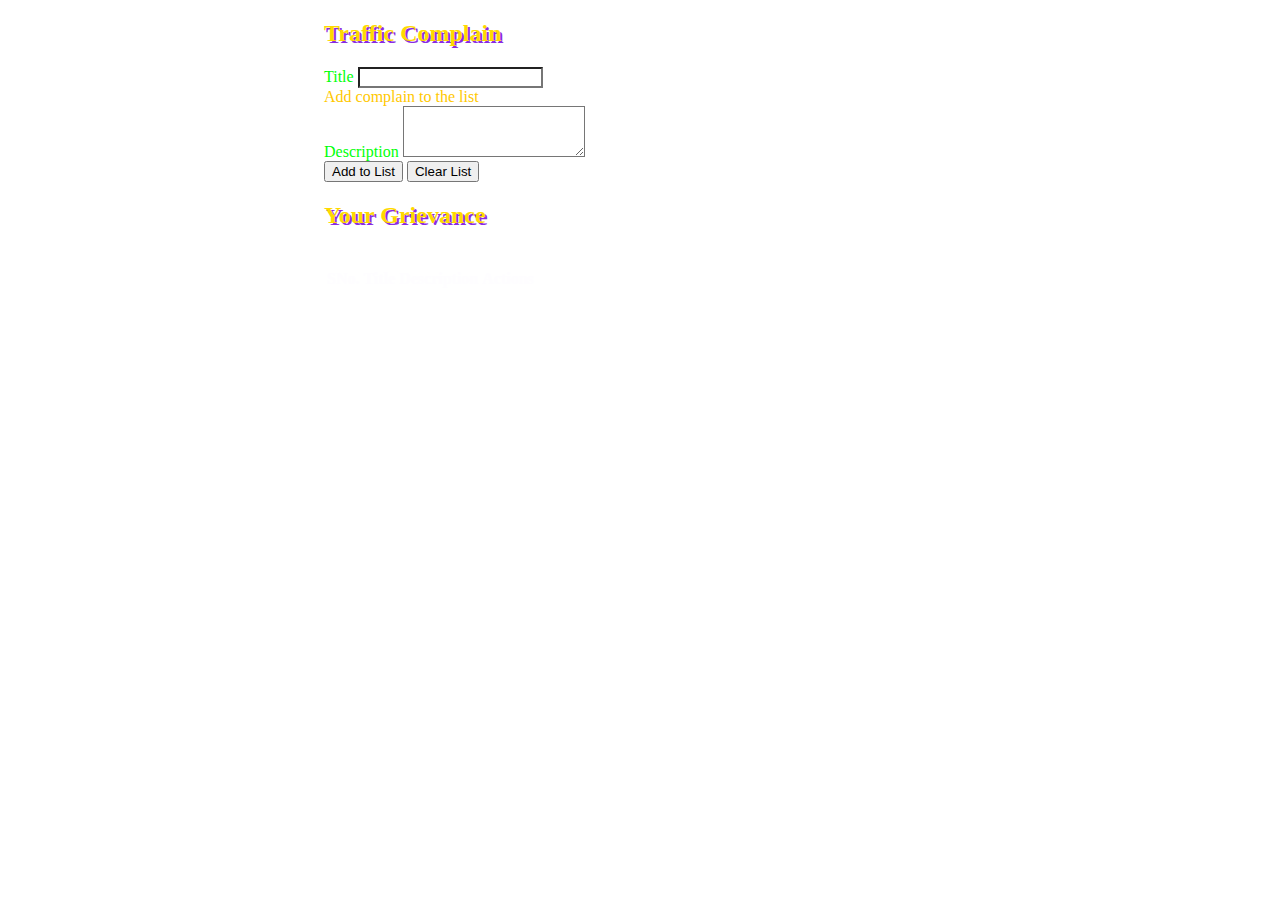
<file: Complain.html>
<!DOCTYPE html>
<html lang="en">
<head>
    <meta charset="UTF-8">
    <meta http-equiv="X-UA-Compatible" content="IE=edge">
    <meta name="viewport" content="width=device-width, initial-scale=1.0">
        <title>www.Traffic.complain.com</title>
    <link rel="shortcut icon" type="image" href="1.png"> 
    <link href="https://cdn.jsdelivr.net/npm/bootstrap@5.1.3/dist/css/bootstrap.min.css" rel="stylesheet" integrity="sha384-1BmE4kWBq78iYhFldvKuhfTAU6auU8tT94WrHftjDbrCEXSU1oBoqyl2QvZ6jIW3" crossorigin="anonymous">
    <link href="https://stackpath.bootstrapcdn.com/font-awesome/4.7.0/css/font-awesome.min.css" rel="stylesheet" integrity="sha384-wvfXpqpZZVQGK6TAh5PVlGOfQNHSoD2xbE+QkPxCAFlNEevoEH3Sl0sibVcOQVnN" crossorigin="anonymous">
    <link rel="stylesheet" href="Complain.css">

</head>
<body>
    
<div class="contanier my-4" style="margin-left: 25%; width: 50%;" >
    <h2 class="text-center">Traffic  Complain </h2>
    
        <div class="mb-3">
          <label for="title" class="form-label">Title</label>
          <input type="text" class="form-control" id="title" aria-describedby="emailHelp">
          <div id="emailHelp" class="form-text">Add complain to the list </div>
        </div>
       
        <div class="mb-3">
            <label for="description" class="form-label">Description</label>
            <textarea class="form-control" id="description" rows="3"></textarea>
          </div>
        <button id="add" class="btn btn-primary">Add to List</button>
        <button id="clear" class="btn btn-primary" onclick="clearStorage()">Clear List</button>
      
  
      <div id="items" class="my-4">
          <h2>Your Grievance </h2><br>
          <table class="table">
            <thead>
              <tr>
                <th scope="col">SNo.</th>
                <th scope="col">Title</th>
                <th scope="col"> Description</th>
                <th scope="col">Actions</th>
              </tr>
            </thead>
            <tbody id="tableBody">
              <tr>
                <th scope="row">1</th>
                <td id="p1">Get some coffee</td>
                <td id="p1">You need coffee as you are a coder</td>
                <td><button class="btn btn-sm btn-primary" > Delete</button></td>
              </tr>
            </tbody>
          </table>
      </div>
  </div>
  <script src="Complain.js"></script>
  
 <script src="https://cdn.jsdelivr.net/npm/bootstrap@5.1.3/dist/js/bootstrap.bundle.min.js" integrity="sha384-ka7Sk0Gln4gmtz2MlQnikT1wXgYsOg+OMhuP+IlRH9sENBO0LRn5q+8nbTov4+1p" crossorigin="anonymous"></script>
  
</body>
</html>
</file>
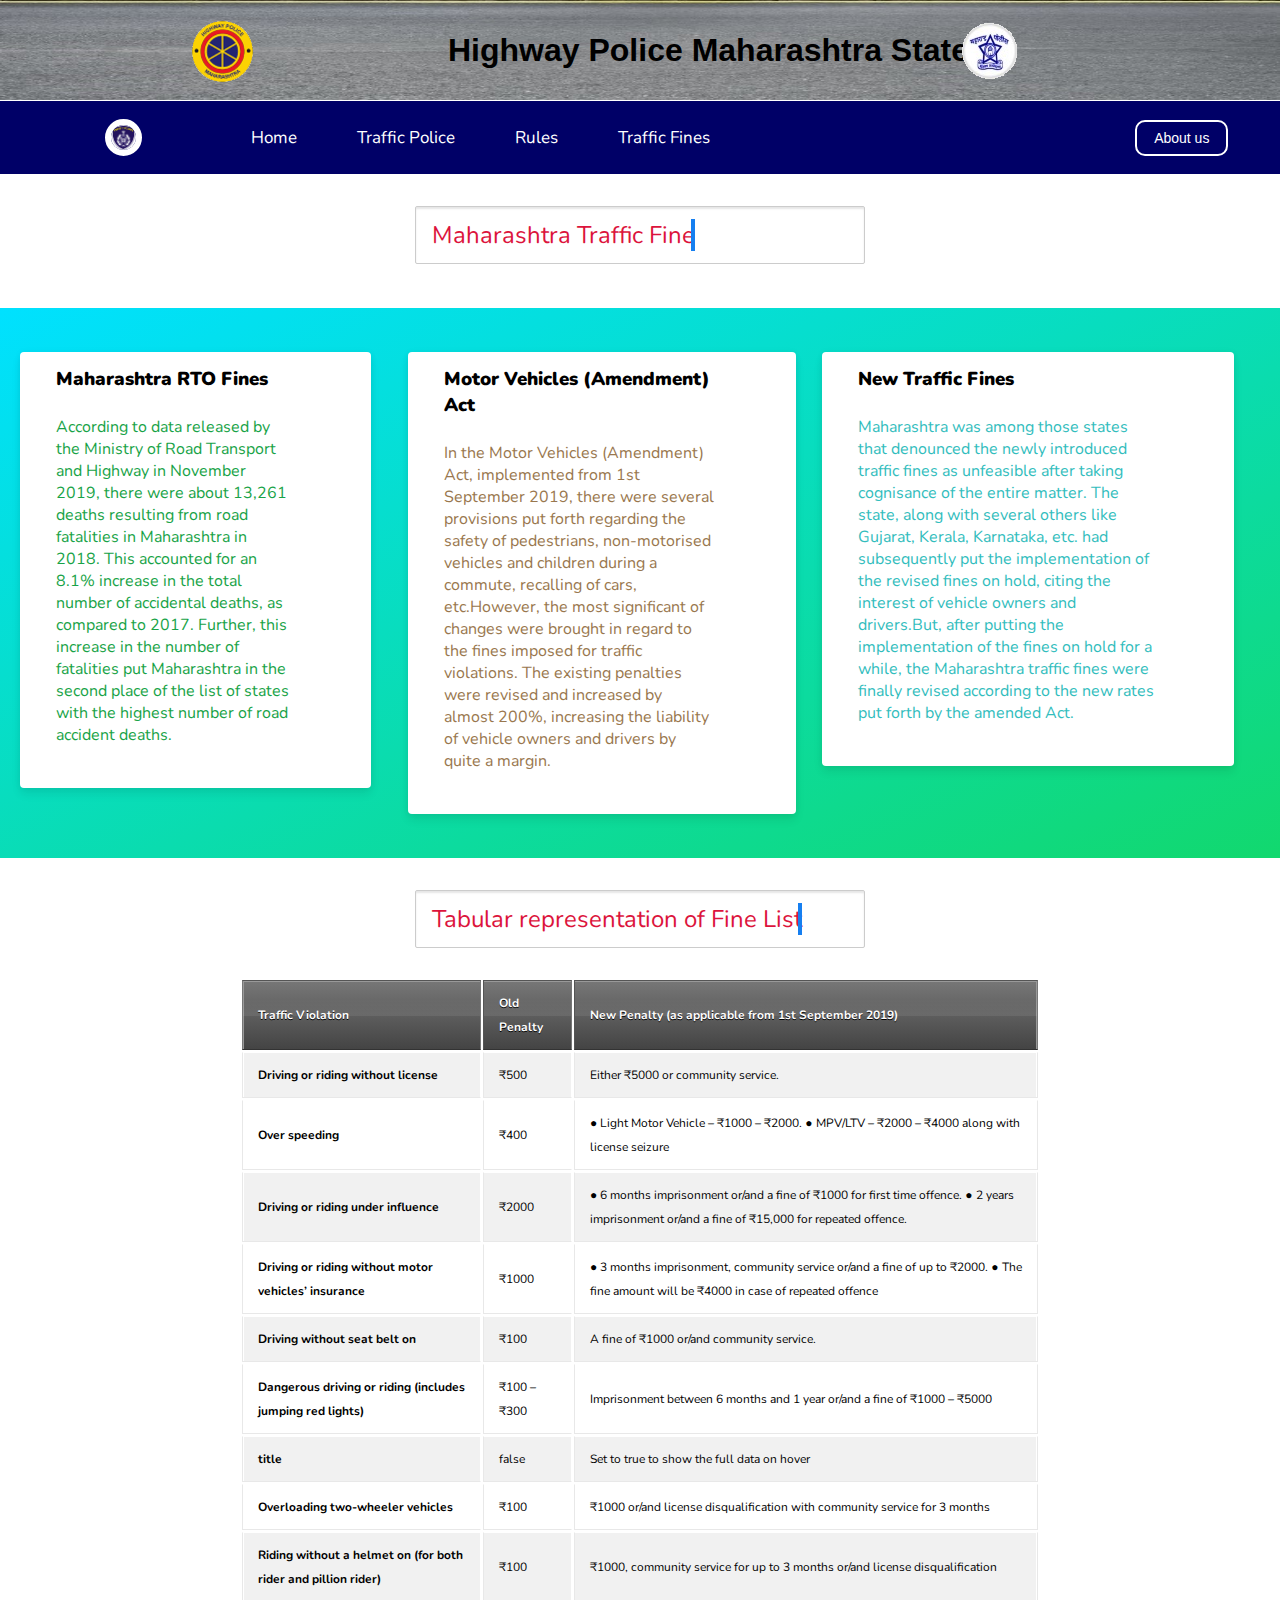
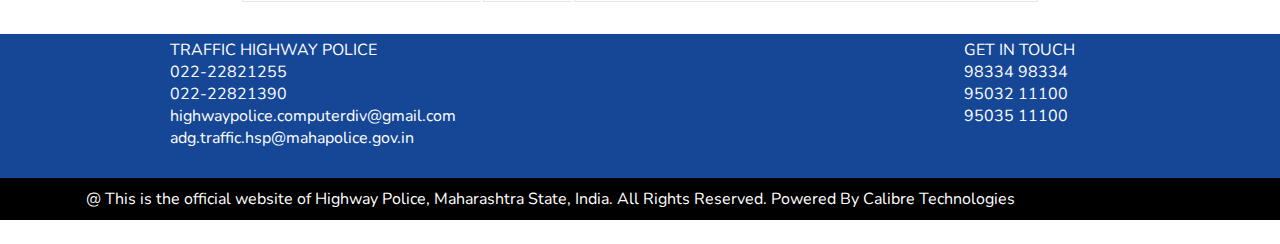
<file: fine.html>
<!DOCTYPE html>
<html lang="en">
<head>
    <meta charset="UTF-8">
    <meta http-equiv="X-UA-Compatible" content="IE=edge">
    <meta name="viewport" content="width=device-width, initial-scale=1.0">
    <title>www.Traffic.Fines.com</title>
    <link rel="stylesheet" href="fine.css">
    <link rel="stylesheet" href="responsive.css">

    <link rel="shortcut icon" type="image" href="1.png"> 

</head>
<body>
    
  <!-- heading  -->
<div class="c4">
  <img src="24.png" height="100" width="100%">
  <div class="c2" >Highway  Police  Maharashtra  State</div>
  <img id="p3" src="3.png">
  <img id="p2" src="4.png">
</div>


<nav class="navbar background h-nav-resp">
  <ul class="nav-list v-class-resp">
      <div class="logo">
          <img src="5.png" alt="LOGO">
      </div>
      <li><a href="#">Home</a></li>
      <li><a href="TrafficP.html" target="blank">Traffic Police</a></li>
      <li><a href="rules.html" target="blank">Rules</a></li>
      <li><a href="fine.html" target="blank">Traffic Fines</a></li>
  </ul>
  <div class="rightNav v-class-resp">
      <button class="btn btn-sn"><a href="about-us.html" target="blank">About us</a></button> 
  </div>
  <div class="burger">
      <div class="line"></div>
      <div class="line"></div>
      <div class="line"></div>
  </div>
</nav>


<div class="section">
    <div class="input-text">  
        <p class="message">Maharashtra Traffic Fine<span></span>
        </p>
     </div>
     <link href="https://fonts.googleapis.com/css?family=Nunito:200,300,400,600,700,900" rel="stylesheet">
     <br><br>

<div class="container"><br><br>
  <div class="row">
    <div class="col-md-4">
      <div class="card card-1">
        <h3 id="p1"><b>Maharashtra RTO Fines</b></h3>
        <p style="color: rgb(24, 163, 71);">According to data released by the Ministry of Road Transport and Highway in November 2019, there were about 13,261 deaths resulting from road fatalities in Maharashtra in 2018. This accounted for an 8.1% increase in the total number of accidental deaths, as compared to 2017. Further, this increase in the number of fatalities put Maharashtra in the second place of the list of states with the highest number of road accident deaths.</p>
      </div>
    </div>
    <div class="col-md-4">
      <div class="card card-2">
        <h3 id="p1"><b>Motor Vehicles (Amendment) Act</b></h3>
        <p style="color:rgb(153, 119, 78)">In the Motor Vehicles (Amendment) Act, implemented from 1st September 2019, there were several provisions put forth regarding the safety of pedestrians, non-motorised vehicles and children during a commute, recalling of cars, etc.However, the most significant of changes were brought in regard to the fines imposed for traffic violations. The existing penalties were revised and increased by almost 200%, increasing the liability of vehicle owners and drivers by quite a margin.</p>
      </div>
    </div>
    <div class="col-md-4">
      <div class="card card-3">
        <h3 id="p1"><b>New Traffic Fines</b></h3>
        <p style="color: rgb(50, 189, 189);"> Maharashtra was among those states that denounced the newly introduced traffic fines as unfeasible after taking cognisance of the entire matter. The state, along with several others like Gujarat, Kerala, Karnataka, etc. had subsequently put the implementation of the revised fines on hold, citing the interest of vehicle owners and drivers.But, after putting the implementation of the fines on hold for a while, the Maharashtra traffic fines were finally revised according to the new rates put forth by the amended Act.</p>
      </div>
    </div>
  </div>
  <br><br>
</div>

<div class="input-text">  
  <p class="message">Tabular representation of Fine List<span></span>
  </p>
</div>

<div class="c1">
<table >
    <thead >
      <tr>
        <th>Traffic Violation</th>
        <th>Old Penalty</th>
        <th>New Penalty (as applicable from 1st September 2019)</th>
      </tr>
    </thead>
    <tbody >
      <tr>
        <td><strong>Driving or riding without license</strong></td>
        <td>₹500</td>
        <td>Either ₹5000 or community service.</td>
      </tr>
      <tr>
        <td><strong>Over speeding</strong></td>
        <td>₹400</td>
        <td>● Light Motor Vehicle – ₹1000 – ₹2000. ● MPV/LTV – ₹2000 – ₹4000 along with license seizure</td>
      </tr>
      <tr>
        <td><strong>Driving or riding under influence</strong></td>
        <td>₹2000</td>
        <td>● 6 months imprisonment or/and a fine of ₹1000 for first time offence. ● 2 years imprisonment or/and a fine of ₹15,000 for repeated offence.</td>
      </tr>
      <tr>
        <td><strong>Driving or riding without motor vehicles’ insurance</strong></td>
        <td>₹1000</td>
        <td>● 3 months imprisonment, community service or/and a fine of up to ₹2000. ● The fine amount will be ₹4000 in case of repeated offence</td>
      </tr>
      <tr>
        <td><strong>Driving without seat belt on</strong></td>
        <td>₹100</td>
        <td> A fine of ₹1000 or/and community service.</td>
      </tr>
      <tr>
        <td><strong>Dangerous driving or riding (includes jumping red lights)</strong></td>
        <td>₹100 – ₹300</td>
        <td>Imprisonment between 6 months and 1 year or/and a fine of ₹1000 – ₹5000</td>
      </tr>
      <tr>
        <td><strong>title</strong></td>
        <td>false</td>
        <td>Set to true to show the full data on hover</td>
      </tr>
      <tr>
        <td><strong>Overloading two-wheeler vehicles</strong></td>
        <td>₹100</td>
        <td>₹1000 or/and license disqualification with community service for 3 months</td>
      </tr>
      <tr>
        <td><strong>Riding without a helmet on (for both rider and pillion rider)</strong></td>
        <td>₹100</td>
        <td>₹1000, community service for up to 3 months or/and license disqualification</td>
      </tr>
    </tbody>
  </table>

  <!-- footer -->
  <div class="c8">
    <p id="p9">TRAFFIC HIGHWAY POLICE<br>022-22821255<br>022-22821390<br>highwaypolice.computerdiv@gmail.com<br>adg.traffic.hsp@mahapolice.gov.in</p>
    <p id="p10">GET IN TOUCH<br> 98334 98334<br>95032 11100<br> 95035 11100</p>
    </div>
    <div class="c9">
      <p id="p12">@ This is the official website of Highway Police, Maharashtra State, India. All Rights Reserved. Powered By Calibre Technologies</p>
    </div>
  
</div><script src="responsive.js"></script>
  <!-- <script src="try.js"></script> -->
</body>
</html>
</file>
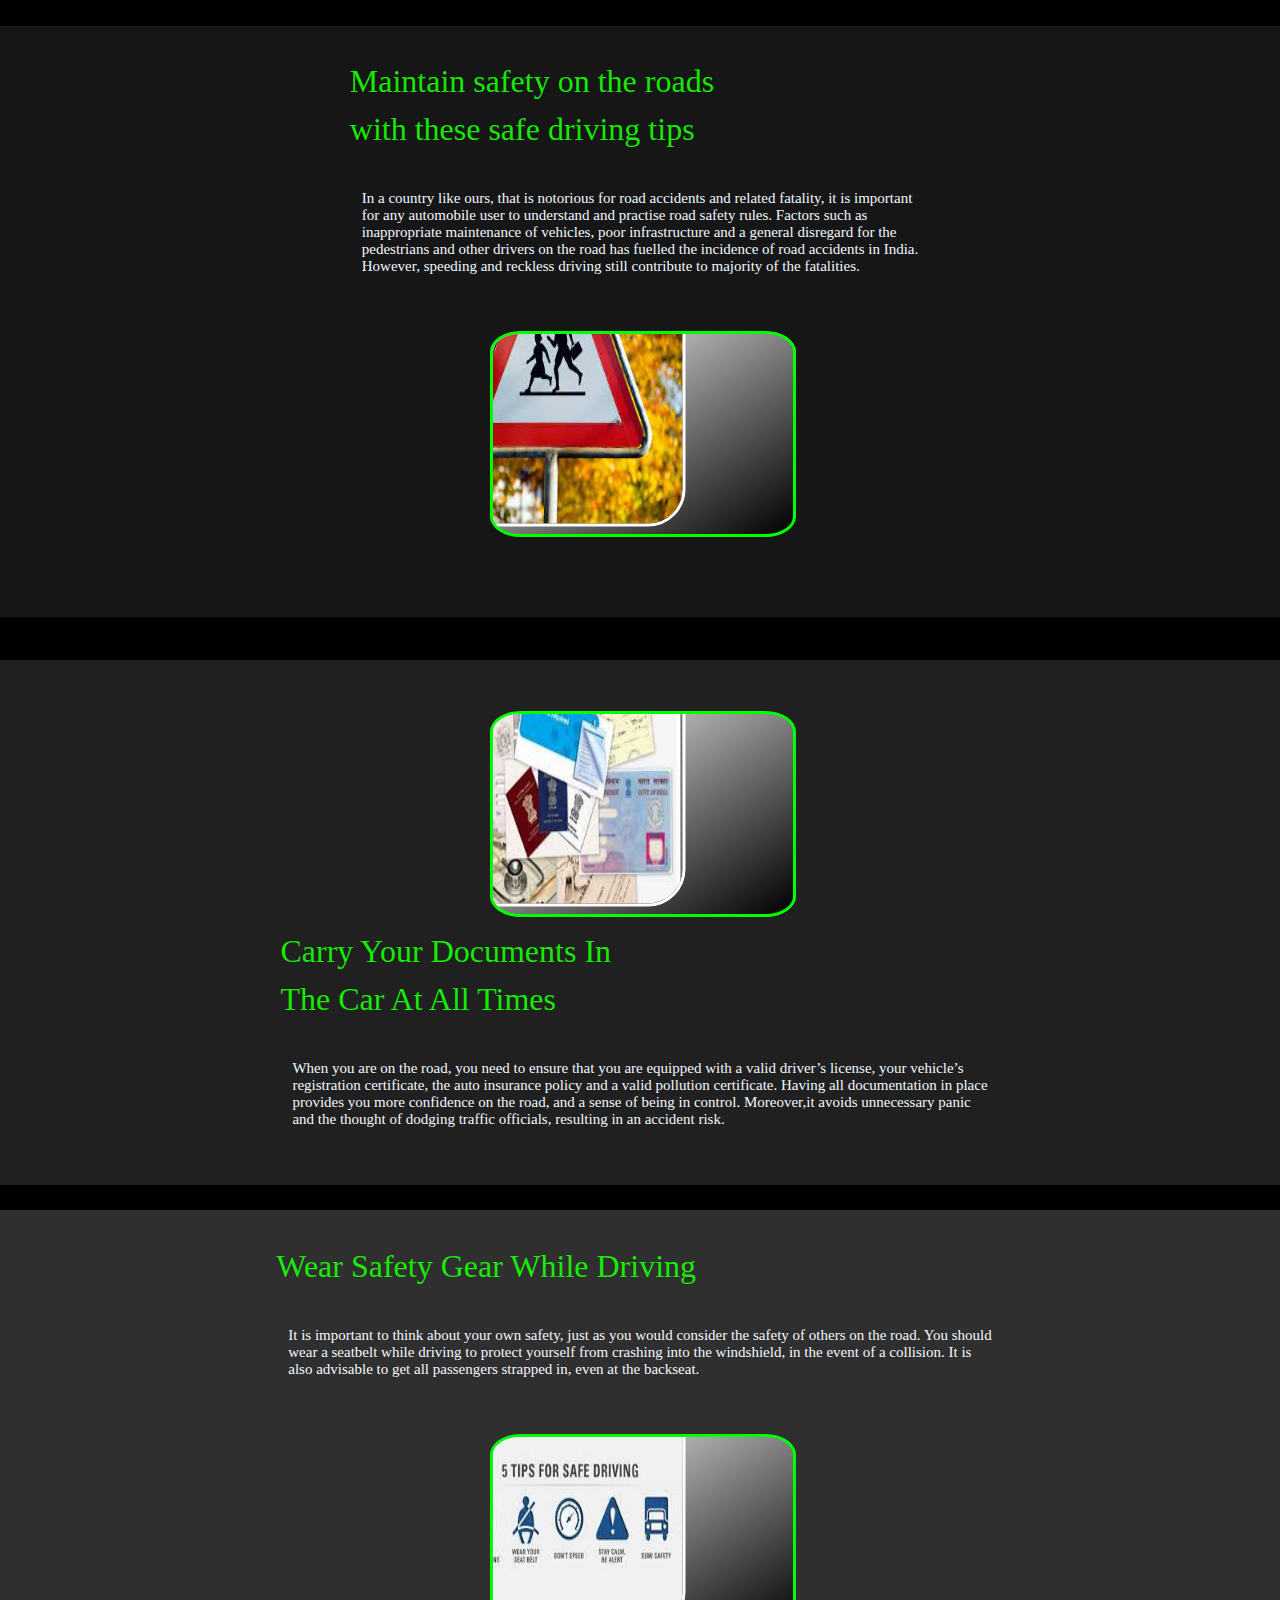
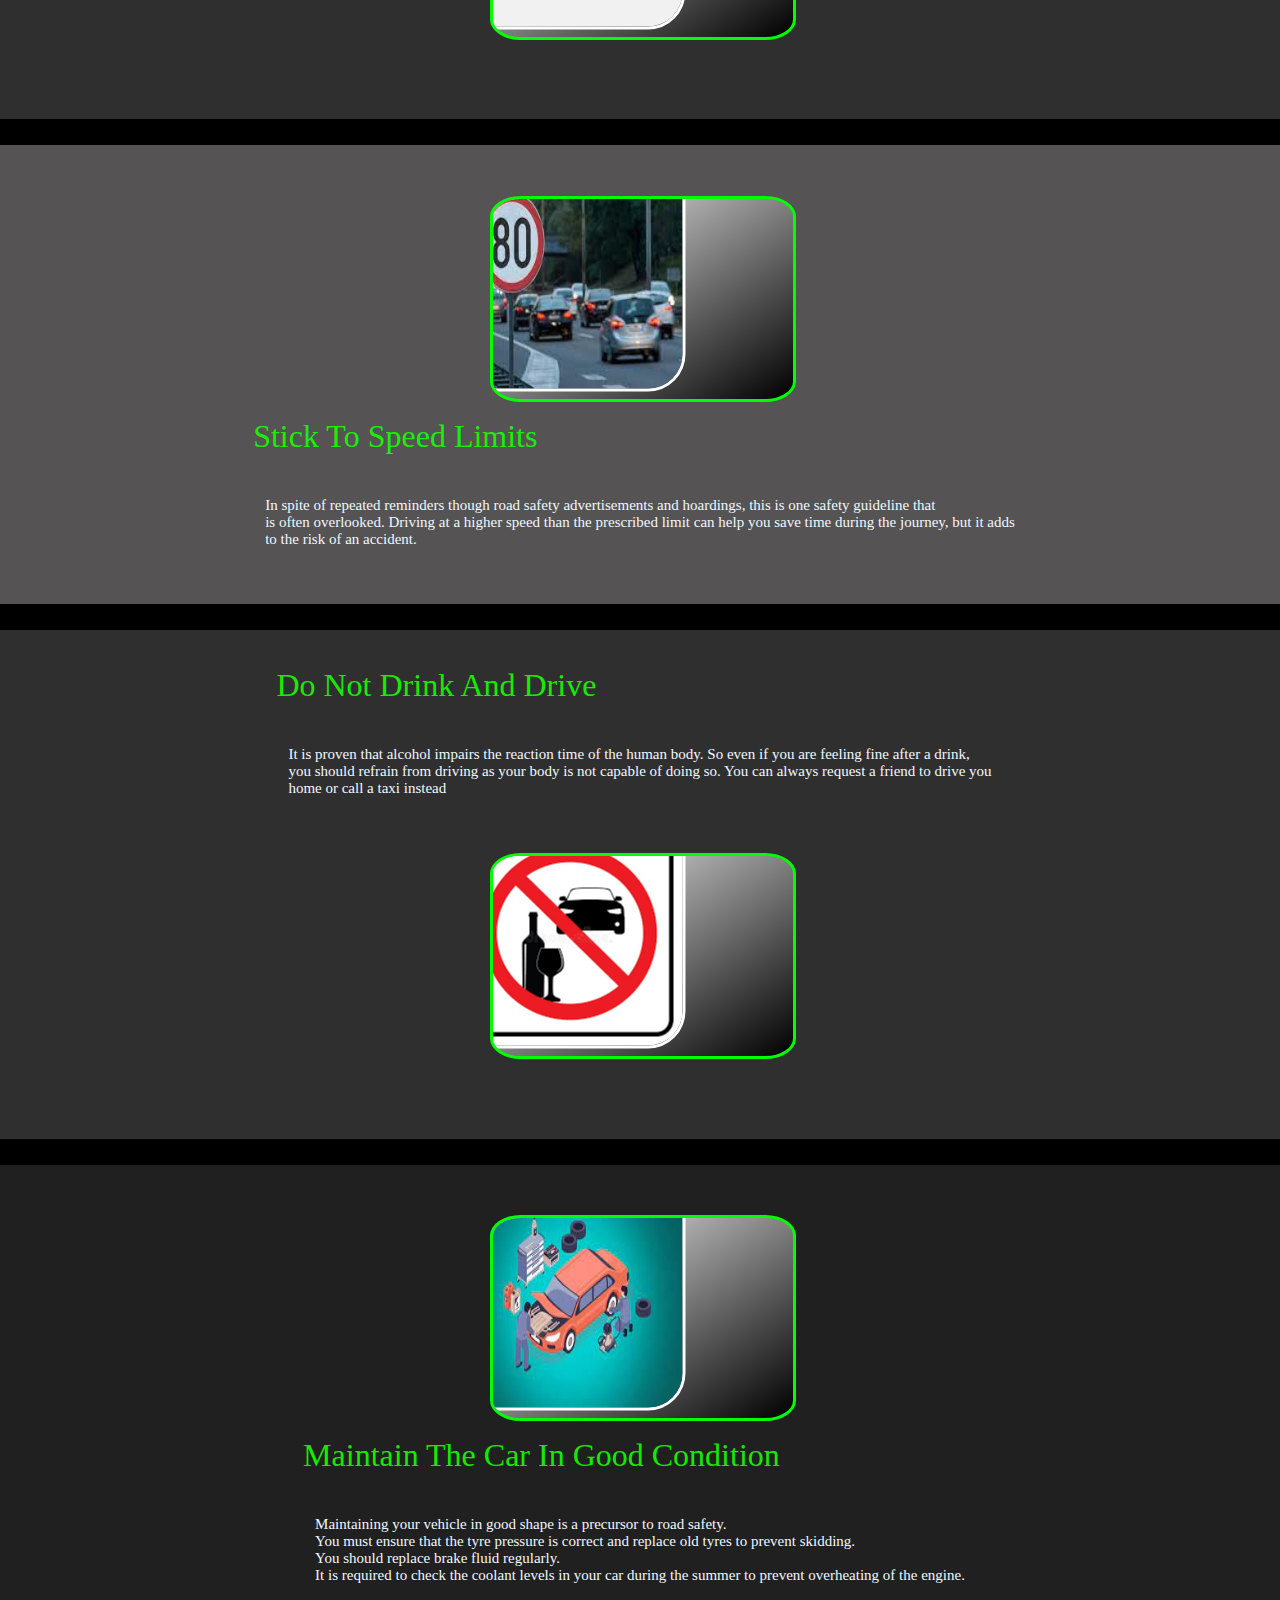
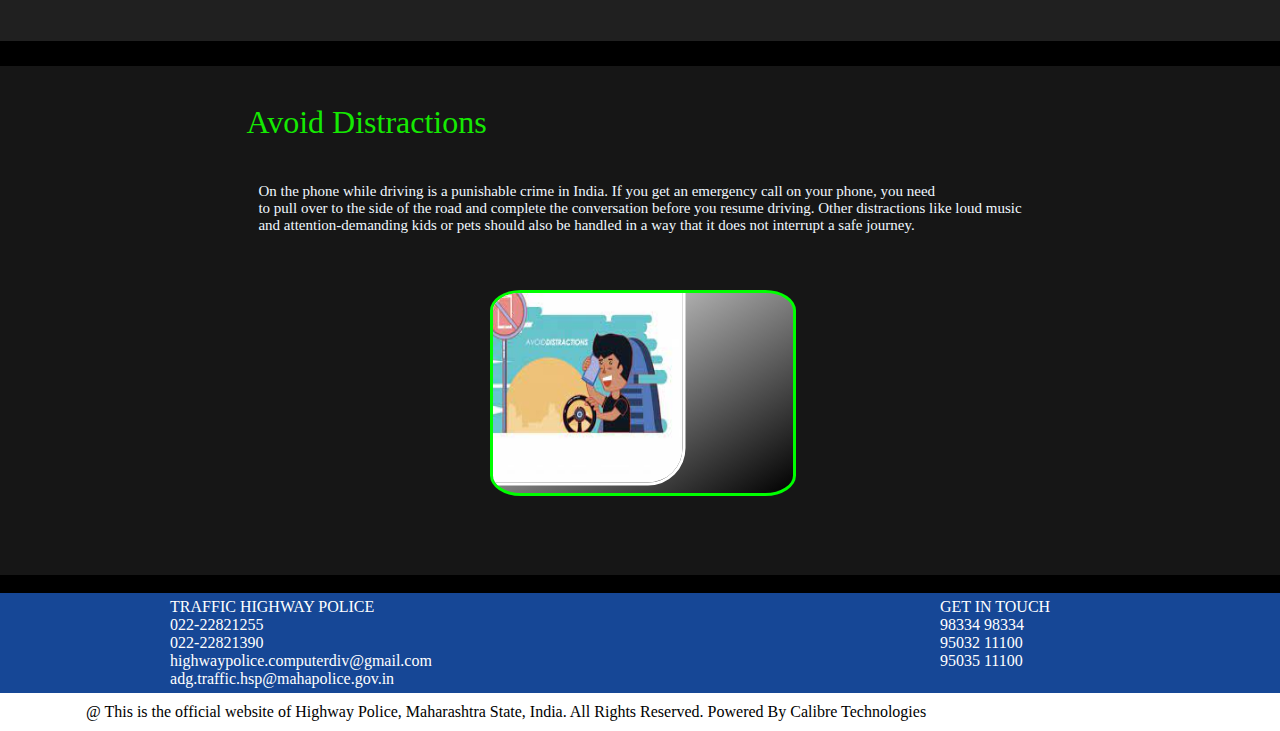
<file: rules.html>
<!DOCTYPE html>
<html lang="en">
<head>
    <meta charset="UTF-8">
    <meta http-equiv="X-UA-Compatible" content="IE=edge">
    <meta name="viewport" content="width=device-width, initial-scale=1.0">
    <title>www.Rules.com</title>
    <link rel="shortcut icon" type="image" href="1.png"> 
    <link rel="stylesheet" href="rules.css">
    <link rel="stylesheet" href="responsive.css">

</head>
<body>
    <div class="c1 c">
    <div>

    <!-- <p id="p1">Maintain safety on the roads with these safe driving tips</p> -->
    <p class="words word-1">
        <span>Maintain safety on the roads<br> with these safe driving tips</span> 
    </p>
    <p id="p13">In a country like ours, that is notorious for road accidents and related fatality, it is important <br>for any automobile user to understand and practise road safety rules. Factors such as <br>inappropriate maintenance of vehicles, poor infrastructure and a general disregard for the <br>pedestrians and other drivers on the road has fuelled the incidence of road accidents in India.<br> However, speeding and reckless driving still contribute to majority of the fatalities.<br></p></div>
    <div class="hover03 column">
        <div>
          <figure><img id="p3" src="33.jpg" /></figure>
          <span>Hover</span>
        </div>
    </div>
</div><br>
    
    <div class="c2 c">
        <div class="hover03 column">
            <div>
              <figure><img id="p3"src="34.jpg" height="180px" width="280px" /></figure>
              <span>Hover</span>
            </div>
        </div>
    <div>
        <p class="words word-2">
            <span>Carry Your Documents In<br> The Car At All Times</span> 
        </p>
        <p id="p13"> When you are on the road, you need to ensure that you are equipped with a valid driver’s license, your vehicle’s <br>registration certificate, the auto insurance policy and a valid pollution certificate. Having all documentation in place <br> provides you more confidence on the  road, and a sense of being in control. Moreover,it avoids  unnecessary panic<br> and the thought of dodging traffic officials,  resulting in an accident risk.</p>
</div></div>
    
<div class="c3 c">
    <div><p id="p1"> </p><p class="words word-3">
        <span>Wear Safety Gear While Driving</span> 
    </p>
    <p id="p13">It is important to think about your own safety, just as you would consider the safety of others on the road. You should <br>wear a seatbelt while driving to protect yourself from crashing into the windshield, in the event of a collision. It is <br>also advisable to get all passengers strapped in, even at the backseat.</p></div>
    <div class="hover03 column">
        <div>
          <figure><img id="p3"src="35.jpg" /></figure>
          <span>Hover</span>
        </div>
    </div></div>
    
<div class="c4 c">
    <div class="hover03 column">
        <div>
          <figure><img id="p3"src="39.jpg" /></figure>
          <span>Hover</span>
        </div>
    </div>
    <div>
        <p id="p1"></p>
        <p class="words word-4">
            <span>Stick To Speed Limits</span> 
        </p>
        <p id="p13">In spite of repeated reminders though road safety advertisements and hoardings, this is one safety guideline that<br> is often overlooked. Driving at a higher speed than the prescribed limit can help you save time during the journey, but it adds<br> to the risk of an accident.</p>
</div></div>
    
<div class="c3 c">
    <div><p class="words word-5">
        <span> Do Not Drink And Drive</span> 
    </p>
        <p id="p13">It is proven that alcohol impairs the reaction time of the human body. So even if you are feeling fine after a drink, <br>you should refrain from driving as your body is not capable of doing so. You can always request a friend to drive you <br>home or call a taxi instead</p></div>
    <div class="hover03 column">
        <div>
          <figure><img id="p3" src="36.png" height="190px" width="270px"></figure>
          <span>Hover</span>
        </div>
    </div></div>

<div class="c2 c">
    <div class="hover03 column">
        <div>
          <figure><img id="p3"src="37.jpg" /></figure>
          <span>Hover</span>
        </div>
    </div>
        <div>
            <p class="words word-6">
                <span> Maintain The Car In Good Condition</span> 
            </p>
            <p id="p13">Maintaining your vehicle in good shape is a precursor to road safety.<br>You must ensure that the tyre pressure is correct and replace old tyres to prevent skidding.<br>You should replace brake fluid regularly.<br>It is required to check the coolant levels in your car during the summer to prevent overheating of the engine.</p>
    </div></div>

<div class="c1 c"><div>
        <p class="words word-7">
            <span>Avoid Distractions</span> 
        </p>
        <p id="p13">On the phone while driving is a punishable crime in India. If you get an emergency call on your phone, you need<br> to pull over to the side of the road and complete the conversation before you resume driving. Other distractions like loud music<br> and attention-demanding kids or pets should also be handled in a way that it does not interrupt a safe journey.<br></p></div>
            <div class="hover03 column">
                <div>
                  <figure><img id="p3"src="38.jpg" width="280px" height="180px" /></figure>
                  <span>Hover</span>
                </div>
            </div>
    </div><br>

  <!-- footer -->
  <div class="c8">
    <p id="p9">TRAFFIC HIGHWAY POLICE<br>022-22821255<br>022-22821390<br>highwaypolice.computerdiv@gmail.com<br>adg.traffic.hsp@mahapolice.gov.in</p>
    <p id="p10">GET IN TOUCH<br> 98334 98334<br>95032 11100<br> 95035 11100</p>
    </div>
    <div class="c9">
      <p id="p12">@ This is the official website of Highway Police, Maharashtra State, India. All Rights Reserved. Powered By Calibre Technologies</p>
    </div>
   
</body>
</html>
</file>
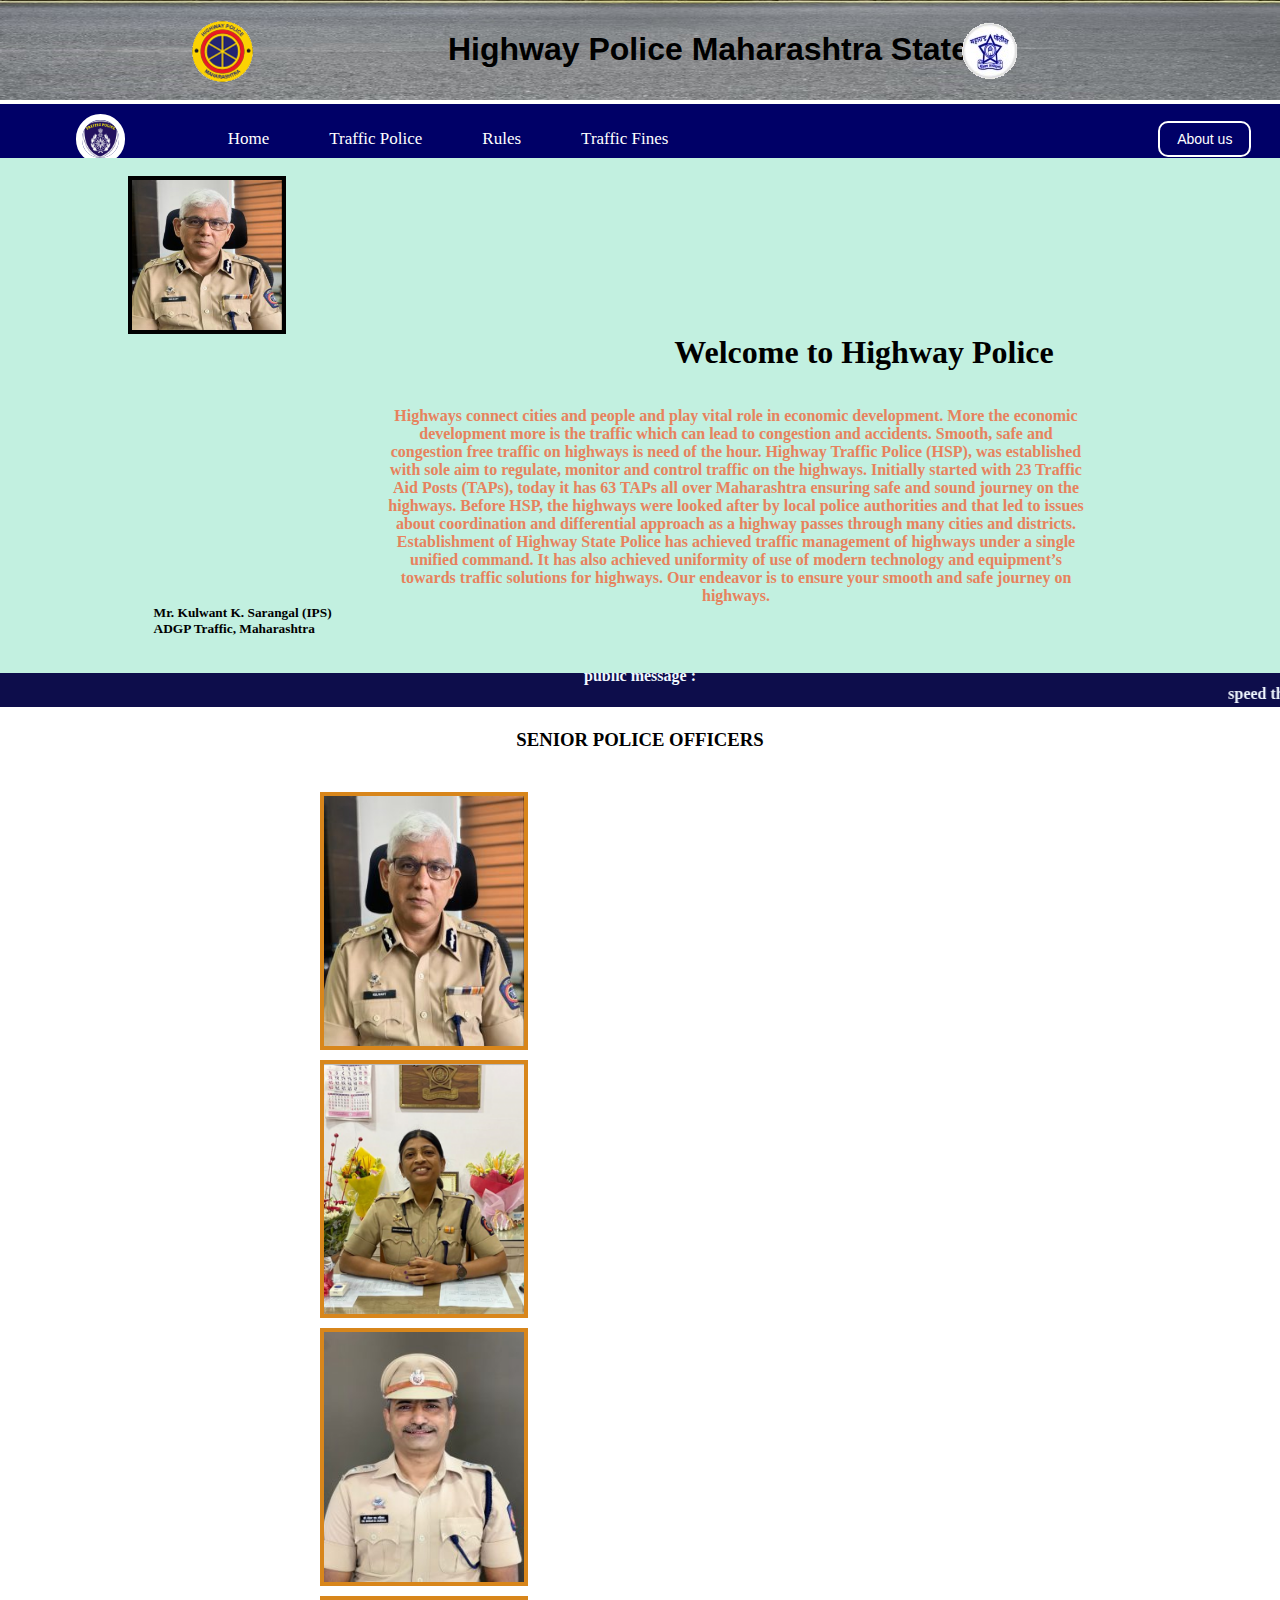
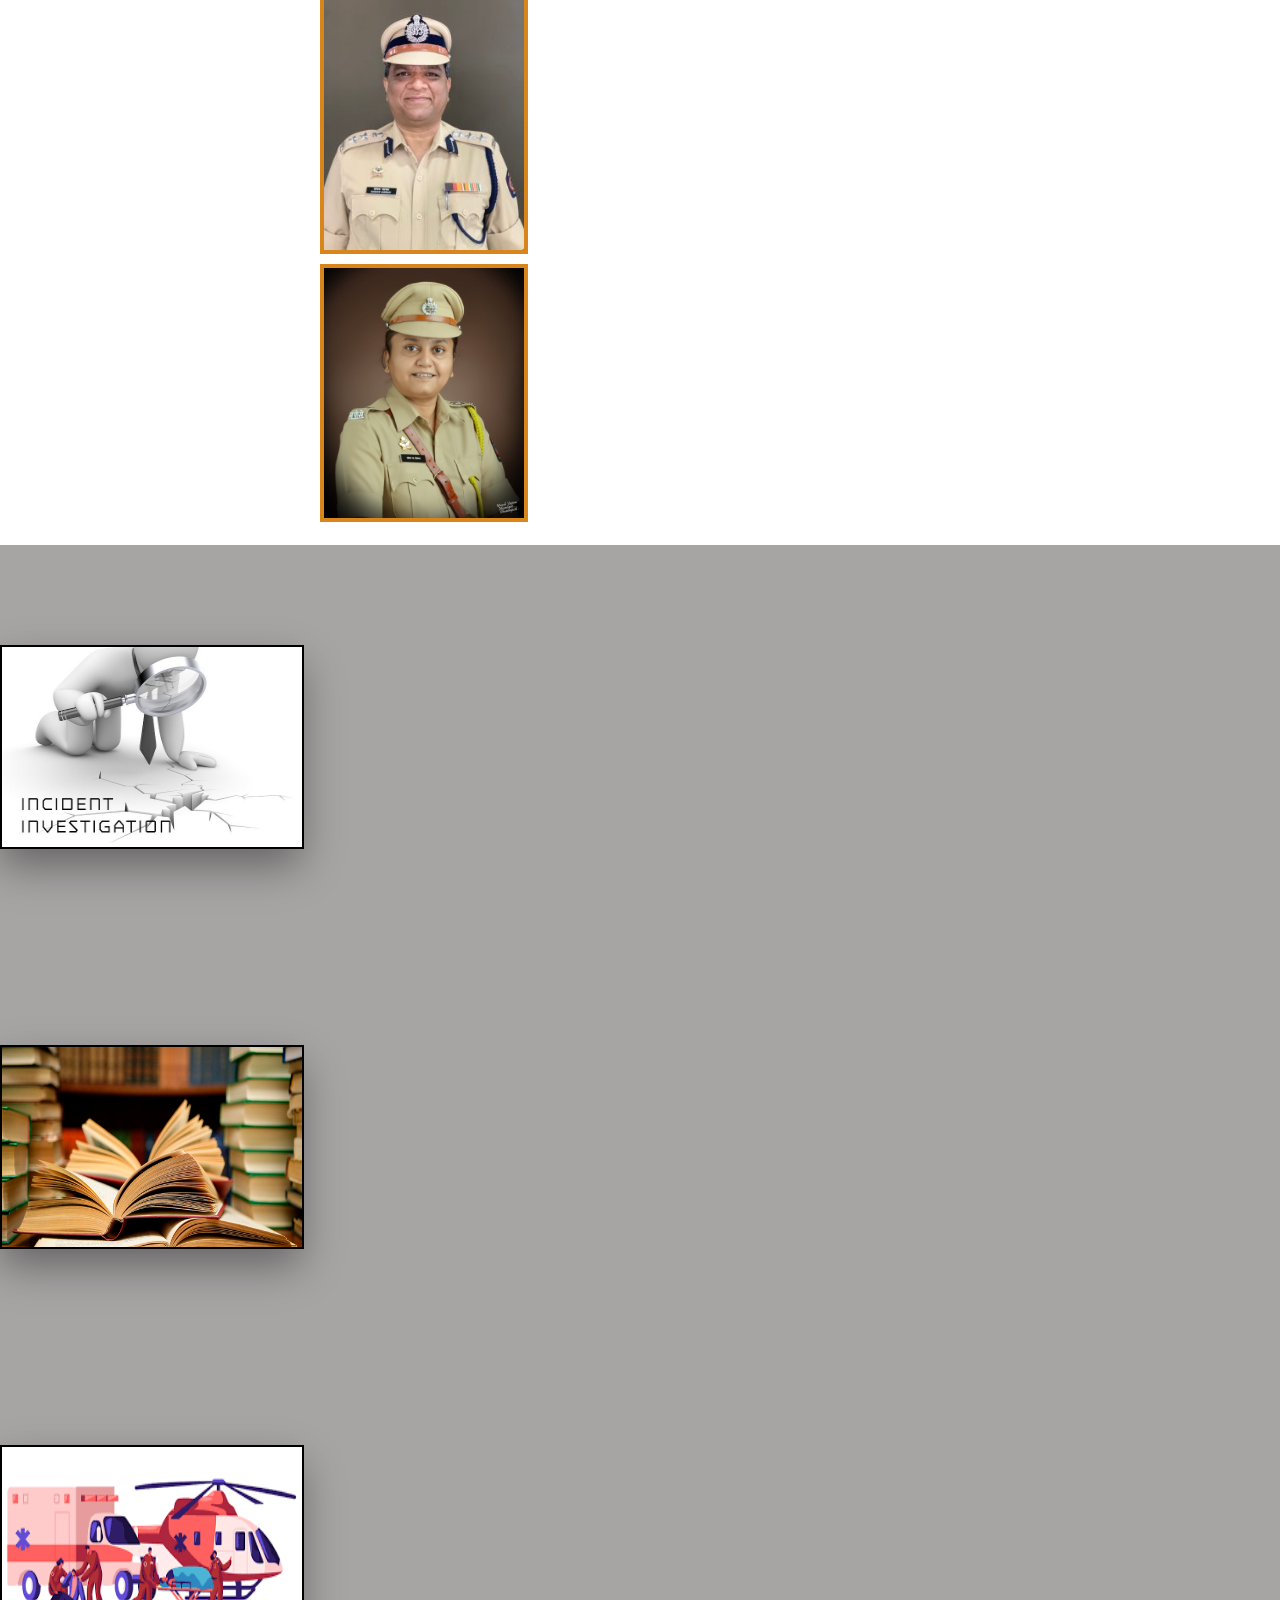
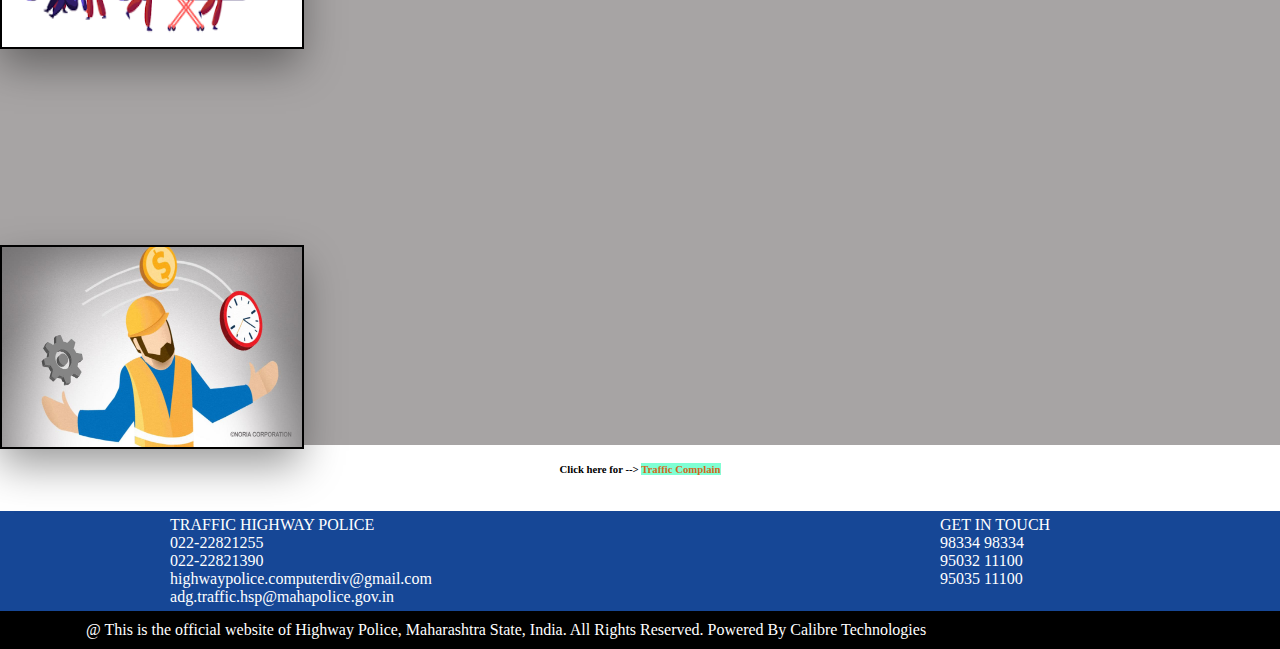
<file: TrafficP.html>
<!DOCTYPE html>
<html lang="en">
<head>

    <meta charset="UTF-8">
    <meta http-equiv="X-UA-Compatible" content="IE=edge">
    <meta name="viewport" content="width=device-width, initial-scale=1.0">
    <link href="https://cdn.jsdelivr.net/npm/bootstrap@5.1.3/dist/css/bootstrap.min.css" rel="stylesheet" integrity="sha384-1BmE4kWBq78iYhFldvKuhfTAU6auU8tT94WrHftjDbrCEXSU1oBoqyl2QvZ6jIW3" crossorigin="anonymous">
    <link href="https://stackpath.bootstrapcdn.com/font-awesome/4.7.0/css/font-awesome.min.css" rel="stylesheet" integrity="sha384-wvfXpqpZZVQGK6TAh5PVlGOfQNHSoD2xbE+QkPxCAFlNEevoEH3Sl0sibVcOQVnN" crossorigin="anonymous">
    <title>www.Traffic.rules.violation.com</title>
    <link rel="shortcut icon" type="image" href="1.png"> 
    <link rel="stylesheet" href="TrafficP.css">
    <link rel="stylesheet" href="responsive.css">
</head>

<body>
 
  <!-- heading  -->
<div class="c1">
  <img src="24.png" height="100" width="100%">
  <div class="c2" >Highway  Police  Maharashtra  State</div>
  <img id="p1" src="3.png">
  <img id="p2" src="4.png">
</div>



<nav class="navbar background h-nav-resp">
  <ul class="nav-list v-class-resp">
      <div class="logo">
          <img src="5.png" alt="LOGO">
      </div>
      <li><a href="#">Home</a></li>
      <li><a href="TrafficP.html" target="blank">Traffic Police</a></li>
      <li><a href="rules.html" target="blank">Rules</a></li>
      <li><a href="fine.html" target="blank">Traffic Fines</a></li>
  </ul>
  <div class="rightNav v-class-resp">
      <button class="btn btn-sn"><a href="about-us.html" target="blank">About us</a></button> 
  </div>
  <div class="burger">
      <div class="line"></div>
      <div class="line"></div>
      <div class="line"></div>
  </div>
</nav>

      <div class="c5"><br>
      <img id="p4" height="250px" src="8.jpg">
      <h1 id="p5"><b>Welcome</b> to Highway Police</h1>
      <h4 id="p6"><br><br>Highways connect cities and people and play vital role in economic development. More the economic development more is the traffic which can lead to congestion and accidents. Smooth, safe and congestion free traffic on highways is need of the hour. Highway Traffic Police (HSP), was established with sole aim to regulate, monitor and control traffic on the highways. Initially started with 23 Traffic Aid Posts (TAPs), today it has 63 TAPs all over Maharashtra ensuring safe and sound journey on the highways. Before HSP, the highways were looked after by local police authorities and that led to issues about coordination and differential approach as a highway passes through many cities and districts. Establishment of Highway State Police has achieved traffic management of highways under a single unified command. It has also achieved uniformity of use of modern technology and equipment’s towards traffic solutions for highways. Our endeavor is to ensure your smooth and safe journey on highways.</h4>
      <h4 id="p7">Mr. Kulwant K. Sarangal (IPS) <br>ADGP Traffic, Maharashtra</h4><br><br>
      </div>
      <div><br>
      <div class="c4">
      <div id="p3">Public Message :
      <marquee>SPEED THRILLS, BUT IT KILLS.    WE DRIVE BY THE RULES.    THIS IS HIGHWAY , NOT A DIE-WAY.    LIFE IS BEAUTIFUL ONLY TILL AN ACCIDENT.    LET THIS BE NOT YOUR LAST TRIP. REACH HOME SAFELY.    PREVENTION ( OF ACCIDENT) IS BETTER THAN CURE ( IN A HOSPITAL).    GOOD DRIVERS- WE ARE PROUD OF YOU.    WISE MEN DRIVE- FOOL- DESTROY.    TODAY IS MY “NO ACCIDENT DAY”.    SITTING ON CHAIR OR LYING ON STRETCHER- CHOICE IS YOURS.    DON’T PARK ON ROAD, SAVE LIFE.    NO HURRY, NO WORRY HURRY CAN/ LEAD TO WORRY.    OVERTAKE CAREFULLY, ACCIDENT OVERTAKE YOU. </marquee></div>
      </div>
      <h3 id="p8"><b><br>SENIOR</b> POLICE OFFICERS</h3><br><br>
<div class="c6">
    <div class="container1">
      <img height="200px" width="200px" src="8.jpg" alt="Avatar" class="image">
      <div class="overlay">
      <div class="text"><small>Smt. Sunita Salunke- Thakare (IPS)<br>Superintendent of Police(HQ), Mumbai</small> </div>
      </div>
      </div>
    <div class="container1">
      <img height="200px" width="200px" src="11.png" alt="Avatar" class="image">
      <div class="overlay">
      <div class="text"><small>Mohan Dahikar (IPS)<br>Superintendent of Police, HSP, Thane</small> </div>
       </div>
     </div>
     <div class="container1">
        <img height="190px" width="200px" src="12.jpeg" alt="Avatar" class="image">
       <div class="overlay">
          <div class="text"><small>Shri Sanjay Jadhav (IPS)<br>Superintendent of Police, HSP, Pune.</small> </div>
        </div>
     </div>
      <div class="container1">
       <img height="200px" width="200px" src="13.jpeg" alt="Avatar" class="image">
       <div class="overlay">
          <div class="text"><small>Smt. Shweta Khedkar<br>Superintendent of Police, HSP, Nagpur</small> </div>
        </div>
      </div>
       <div class="container1">
        <img height="200px" width="200px" src="14.jpeg" alt="Avatar" class="image">
        <div class="overlay">
          <div class="text"><small>Dr. Anita Jamadar<br>Superintendent of Police, HSP, Aurangabad</small> </div>
        </div>
        <br>
      </div>
</div>


 <div class="container">
  <div class="card">
      <div class="slide slide1">
        <div class="content">
          <div class="icon">
              <!-- <i class="fa fa-user-circle" aria-hidden="true">Accident investigation</i> -->
             <!-- <h3 id="p14"> Accident investigation</h3> -->
             <img src="28.jpg" height="100%" width="100%" style="border: 2px solid black;">
          </div>
      </div>
    </div>
  <div class="slide slide2">
  <div class="content">
    <h3> Accident investigation !</h3>
      <p>Gathering evidence and determining the root cause of a road accident..</p>
      </div>
      </div>
 </div>

   
  <div class="card">
      <div class="slide slide1">
        <div class="content">
          <div class="icon">
              <!-- <i class="fa fa-user-circle" aria-hidden="true"></i> -->
             <img src="29.jpg" height="100%" width="100%" style="border: 2px solid black;">

          </div>
      </div>
    </div>
  <div class="slide slide2">
  <div class="content">
    <h3>Education!</h3>
      <p>Encourage Citizens to drive safely and follow traffic rules to ensure safe commute..</p>
      </div>
      </div>
 </div>

   
  <div class="card">
      <div class="slide slide1">
        <div class="content">
          <div class="icon">
              <!-- <i class="fa fa-user-circle" aria-hidden="true"></i> -->
             <img src="30.png" height="100%" width="100%"style="border: 2px solid black;">

          </div>
      </div>
    </div>
  <div class="slide slide2">
  <div class="content">
    <h3> Emergency response!</h3>
      <p>Providing First Aid to the injured and securing the scene of the traffic accident with cones and flares for further investigation into the matter.</p>
      </div>
      </div>
 </div>

   
  <div class="card">
      <div class="slide slide1">
      <div class="content">
        <div class="icon">
             <!-- <i class="fa fa-user-circle" aria-hidden="true"></i> -->
             <img src="31.jpeg" height="100%" width="100%" style="border: 2px solid black;">     
      </div>
    </div>
  </div>
<div class="slide slide2">
<div class="content">
  <h3> Maintenance!</h3>
    <p>Conducting immediate road surveys after disasters or after an inclement weather and making note of and reporting damage to the roadway..</p>
    </div>
    </div>
 </div>

 </div> 

<br>

<center><h6>Click here for --> <a  class="c10"href="Complain.html"> Traffic Complain </a></h6></center>
<br><br>
  
    <!-- footer -->
  <div class="c8">
  <p id="p9">TRAFFIC HIGHWAY POLICE<br>022-22821255<br>022-22821390<br>highwaypolice.computerdiv@gmail.com<br>adg.traffic.hsp@mahapolice.gov.in</p>
  <p id="p10">GET IN TOUCH<br> 98334 98334<br>95032 11100<br> 95035 11100</p>
  </div>
  <div class="c9">
    <p id="p12">@ This is the official website of Highway Police, Maharashtra State, India. All Rights Reserved. Powered By Calibre Technologies</p>
  </div>

 <script src="https://cdn.jsdelivr.net/npm/bootstrap@5.1.3/dist/js/bootstrap.bundle.min.js" integrity="sha384-ka7Sk0Gln4gmtz2MlQnikT1wXgYsOg+OMhuP+IlRH9sENBO0LRn5q+8nbTov4+1p" crossorigin="anonymous"></script>
 <script src="responsive.js"></script>

</body>
</html>
</file>
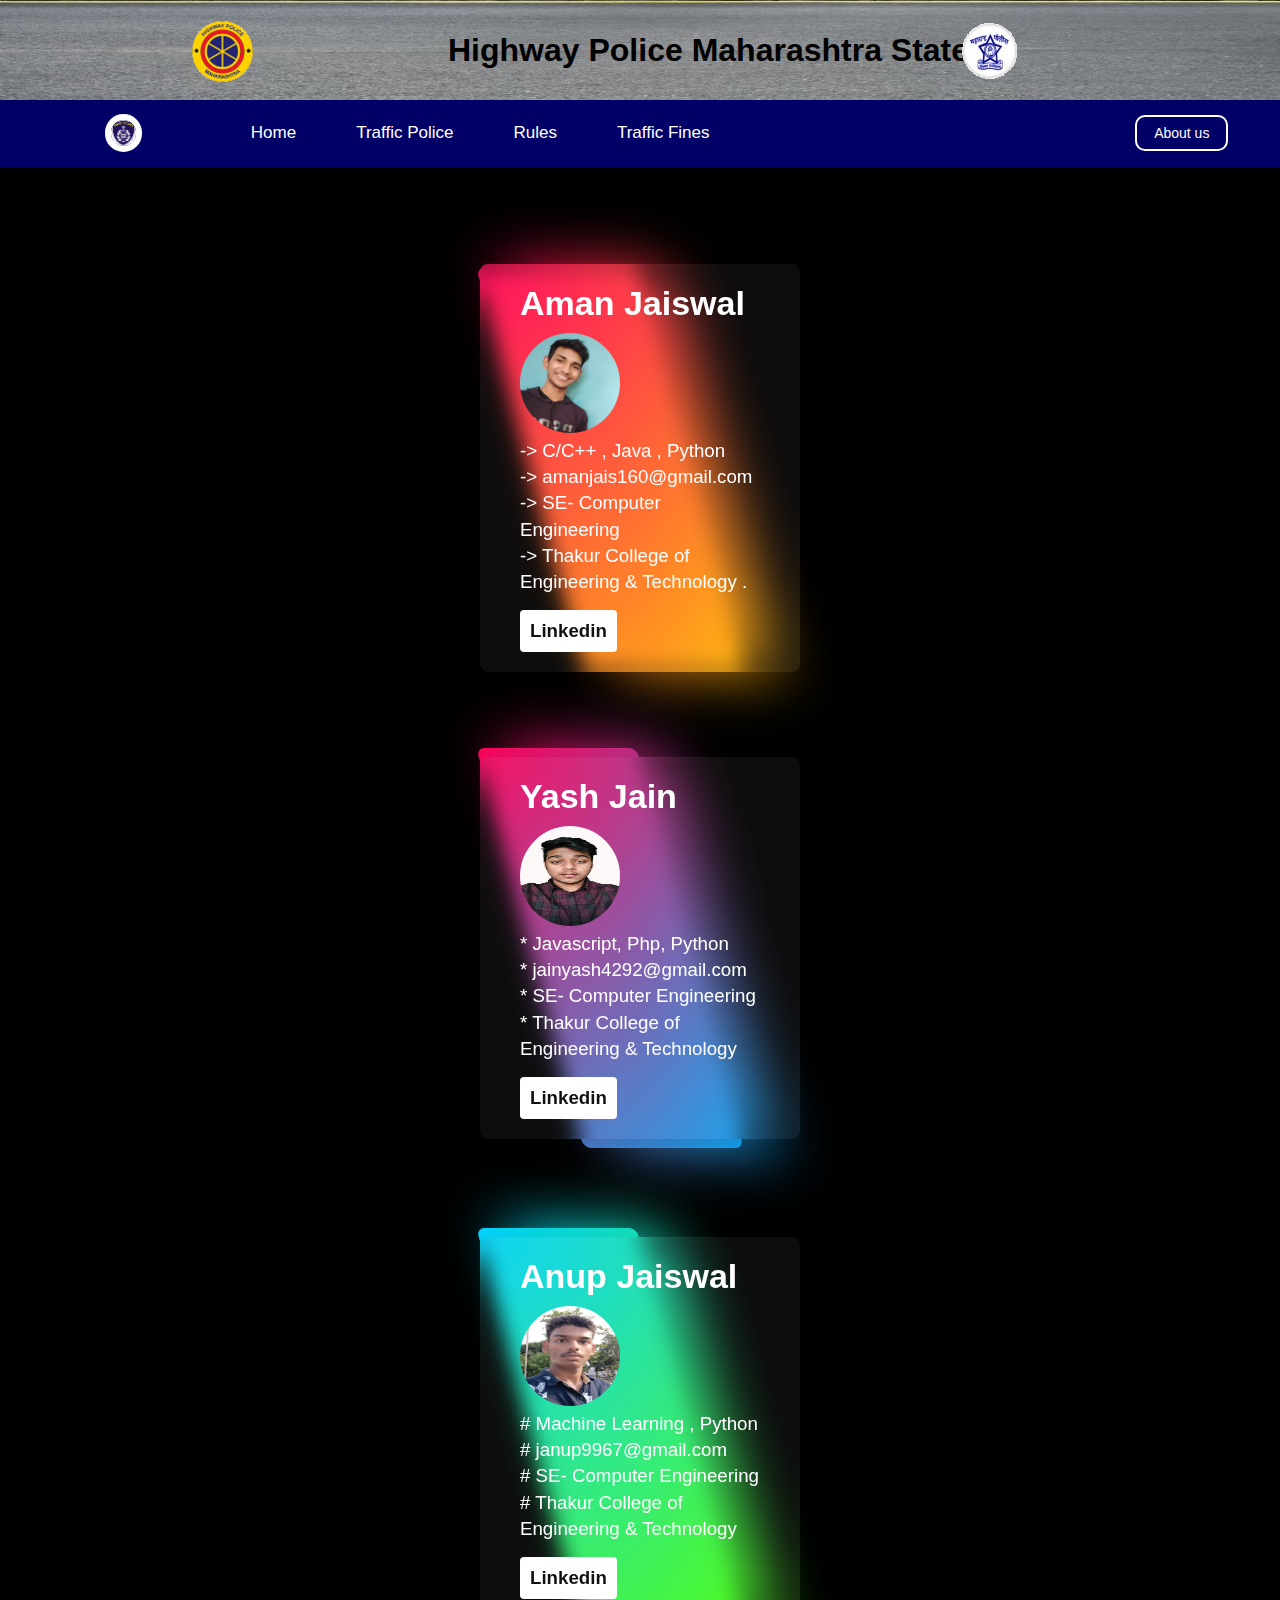
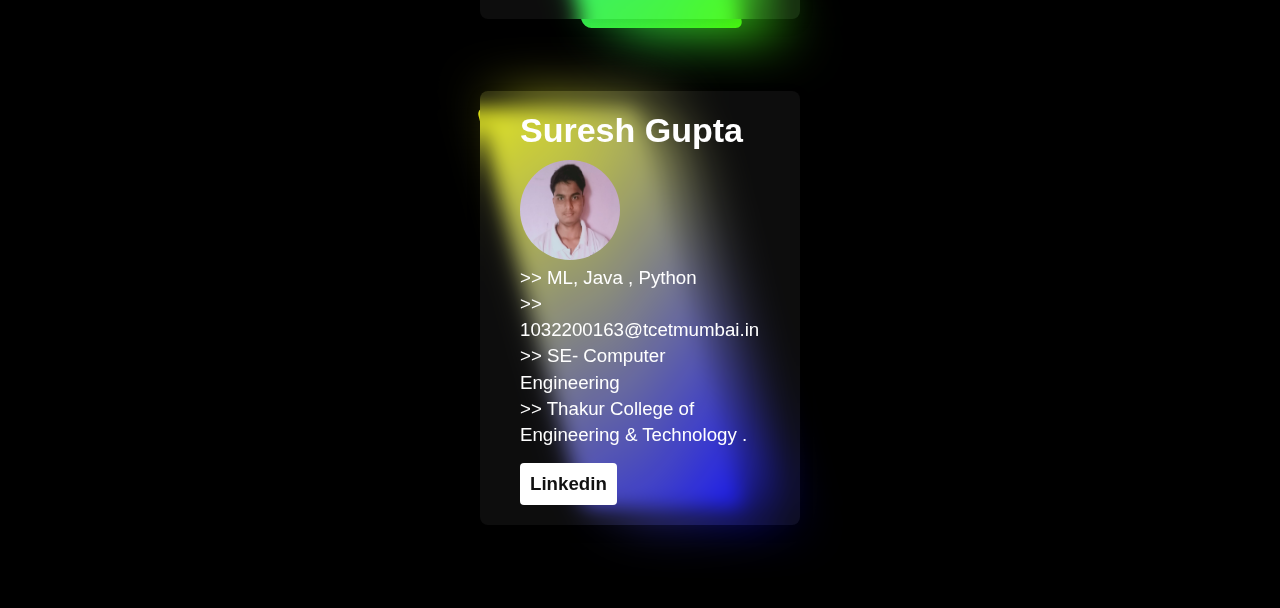
<file: html/about-us.html>
<!DOCTYPE html>
<html lang="en">
<head>
    <meta charset="UTF-8">
    <meta http-equiv="X-UA-Compatible" content="IE=edge">
    <meta name="viewport" content="width=device-width, initial-scale=1.0">
    <title>Document</title>  
    <link rel="stylesheet" href="../css/about-us.css">
    <link rel="stylesheet" href="../css/responsive.css">
</head>
    <body>
    
    <!-- <div>
    <video autoplay muted loop id="myVideo">
      <source src="videoplayback.mp4">
      Your browser does not support HTML5 video.
    </video>
    </div> -->

    <div class="c1">
      <img src="../img/24.png" height="100" width="100%">
      <div class="c2" >Highway  Police  Maharashtra  State</div>
      <img id="p1" src="../img/3.png">
      <img id="p2" src="../img/4.png">
    </div>
    
    
    <nav class="navbar background h-nav-resp" >
      <ul class="nav-list v-class-resp">
          <div class="logo">
              <img src="../img/5.png" alt="LOGO">
          </div>
          <li><a href="../index.html">Home</a></li>
          <li><a href="TrafficP.html" target="blank">Traffic Police</a></li>
          <li><a href="rules.html" target="blank">Rules</a></li>
          <li><a href="fine.html" target="blank">Traffic Fines</a></li>
      </ul>
      <div class="rightNav v-class-resp">
          <button class="btn btn-sn"><a href="about-us.html" target="blank">About us</a></button> 
      </div>
      <div class="burger">
          <div class="line"></div>
          <div class="line"></div>
          <div class="line"></div>
      </div>
    </nav>
    
   
    <div class="content">
    <div>
<div class="container">
    <div class="box">
      <span></span>
      <div class="content">
        <h2>Aman Jaiswal</h2>
        <img id="p13" height="100px" width="100px" src="../img/27.jpg">
        <p>->  C/C++ , Java , Python<br>->  amanjais160@gmail.com <br>->  SE- Computer Engineering <br>->  Thakur College of Engineering & Technology .</p>
        <a href="https://www.linkedin.com/in/aman-jaiswal-6b8b94211">Linkedin</a>
      </div>
    </div>
    <div class="box">
      <span></span>
      <div class="content">
        <h2>Yash Jain</h2>
          <img id="p13" height="100px" width="100px" src="../img/50.jpeg">
        <p>* Javascript, Php, Python<br>* jainyash4292@gmail.com <br>*  SE- Computer Engineering <br>*  Thakur College of Engineering & Technology </p>
        <a href="https://www.linkedin.com/in/yash-jain-369809229">Linkedin</a>
      </div>
    </div>
    <div class="box">
      <span></span>
      <div class="content">
        <h2>Anup Jaiswal</h2>
          <img id="p13" height="100px" width="100px" src="../img/25.jpg">
        <p> #  Machine Learning , Python<br> #  janup9967@gmail.com <br> #   SE- Computer Engineering <br> #   Thakur College of Engineering & Technology </p>
        <a href="https://www.linkedin.com/in/anup-jaiswal-701047220/">Linkedin</a>
      </div>
    </div>
    <div class="box">
      <span></span>
      <div class="content">
        <h2>Suresh Gupta</h2>
          <img id="p13" height="100px" width="100px" src="../img/26.jpg">
        <p>>> ML, Java , Python<br>>> 1032200163@tcetmumbai.in <br>>>  SE- Computer Engineering <br>>>  Thakur College of Engineering & Technology .</p>
        <a href="https://www.linkedin.com/in/suresh-gupta-4821b6226">Linkedin</a>
      </div>
    </div>
  </div>



<!-- <script src="about-us.js"></script> -->
<script src="../js/responsive.js"></script>
</body>
</html>
</file>
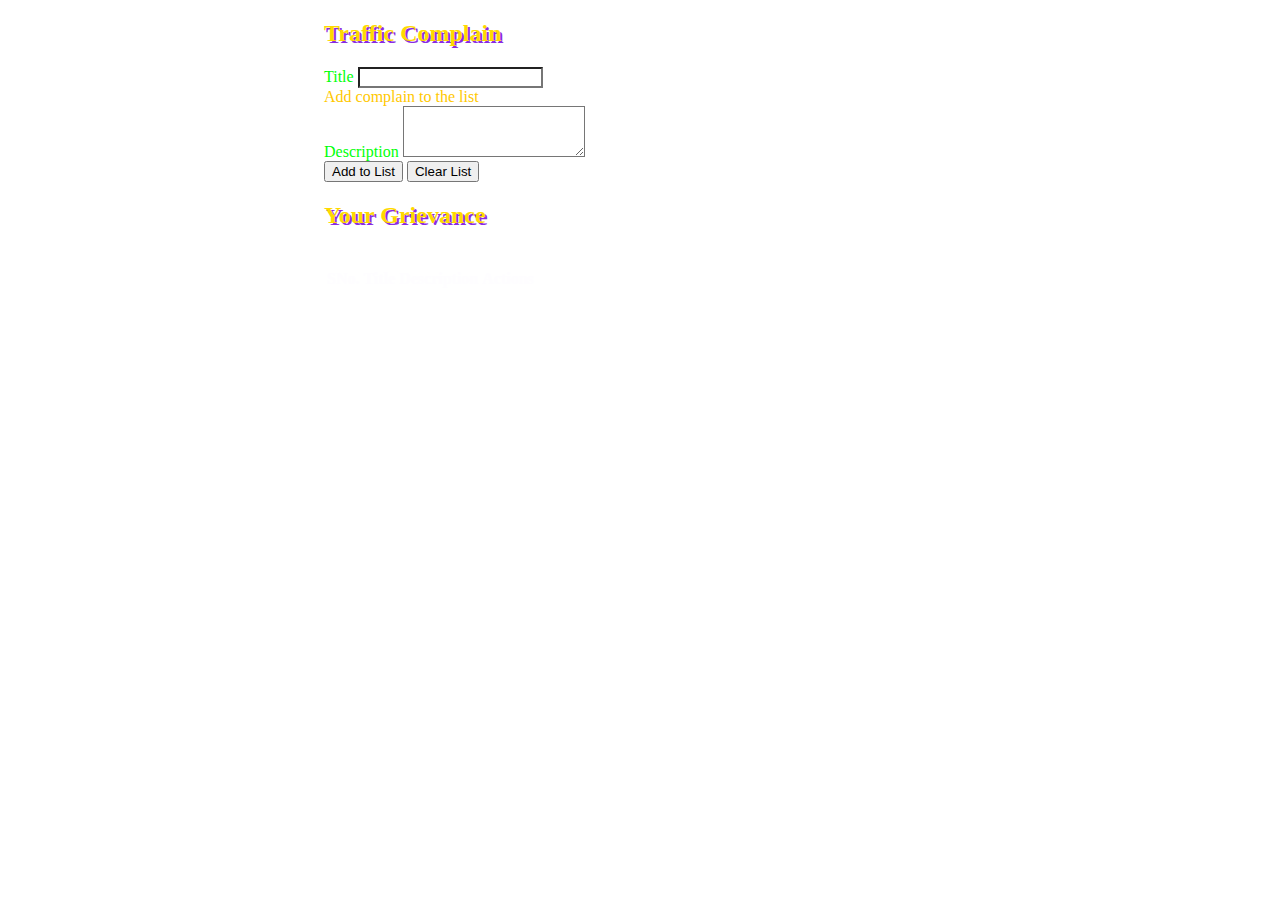
<file: html/Complain.html>
<!DOCTYPE html>
<html lang="en">
<head>
    <meta charset="UTF-8">
    <meta http-equiv="X-UA-Compatible" content="IE=edge">
    <meta name="viewport" content="width=device-width, initial-scale=1.0">
        <title>www.Traffic.complain.com</title>
    <link rel="shortcut icon" type="image" href="../img/1.png"> 
    <link href="https://cdn.jsdelivr.net/npm/bootstrap@5.1.3/dist/css/bootstrap.min.css" rel="stylesheet" integrity="sha384-1BmE4kWBq78iYhFldvKuhfTAU6auU8tT94WrHftjDbrCEXSU1oBoqyl2QvZ6jIW3" crossorigin="anonymous">
    <link href="https://stackpath.bootstrapcdn.com/font-awesome/4.7.0/css/font-awesome.min.css" rel="stylesheet" integrity="sha384-wvfXpqpZZVQGK6TAh5PVlGOfQNHSoD2xbE+QkPxCAFlNEevoEH3Sl0sibVcOQVnN" crossorigin="anonymous">
    <link rel="stylesheet" href="../css/Complain.css">

</head>
<body>
    
<div class="contanier my-4" style="margin-left: 25%; width: 50%;" >
    <h2 class="text-center">Traffic  Complain </h2>
    
        <div class="mb-3">
          <label for="title" class="form-label">Title</label>
          <input type="text" class="form-control" id="title" aria-describedby="emailHelp">
          <div id="emailHelp" class="form-text">Add complain to the list </div>
        </div>
       
        <div class="mb-3">
            <label for="description" class="form-label">Description</label>
            <textarea class="form-control" id="description" rows="3"></textarea>
          </div>
        <button id="add" class="btn btn-primary">Add to List</button>
        <button id="clear" class="btn btn-primary" onclick="clearStorage()">Clear List</button>
      
  
      <div id="items" class="my-4">
          <h2>Your Grievance </h2><br>
          <table class="table">
            <thead>
              <tr>
                <th scope="col">SNo.</th>
                <th scope="col">Title</th>
                <th scope="col"> Description</th>
                <th scope="col">Actions</th>
              </tr>
            </thead>
            <tbody id="tableBody">
              <tr>
                <th scope="row">1</th>
                <td id="p1">Get some coffee</td>
                <td id="p1">You need coffee as you are a coder</td>
                <td><button class="btn btn-sm btn-primary" > Delete</button></td>
              </tr>
            </tbody>
          </table>
      </div>
  </div>
  <script src="../js/Complain.js"></script>
  
 <script src="https://cdn.jsdelivr.net/npm/bootstrap@5.1.3/dist/js/bootstrap.bundle.min.js" integrity="sha384-ka7Sk0Gln4gmtz2MlQnikT1wXgYsOg+OMhuP+IlRH9sENBO0LRn5q+8nbTov4+1p" crossorigin="anonymous"></script>
  
</body>
</html>
</file>
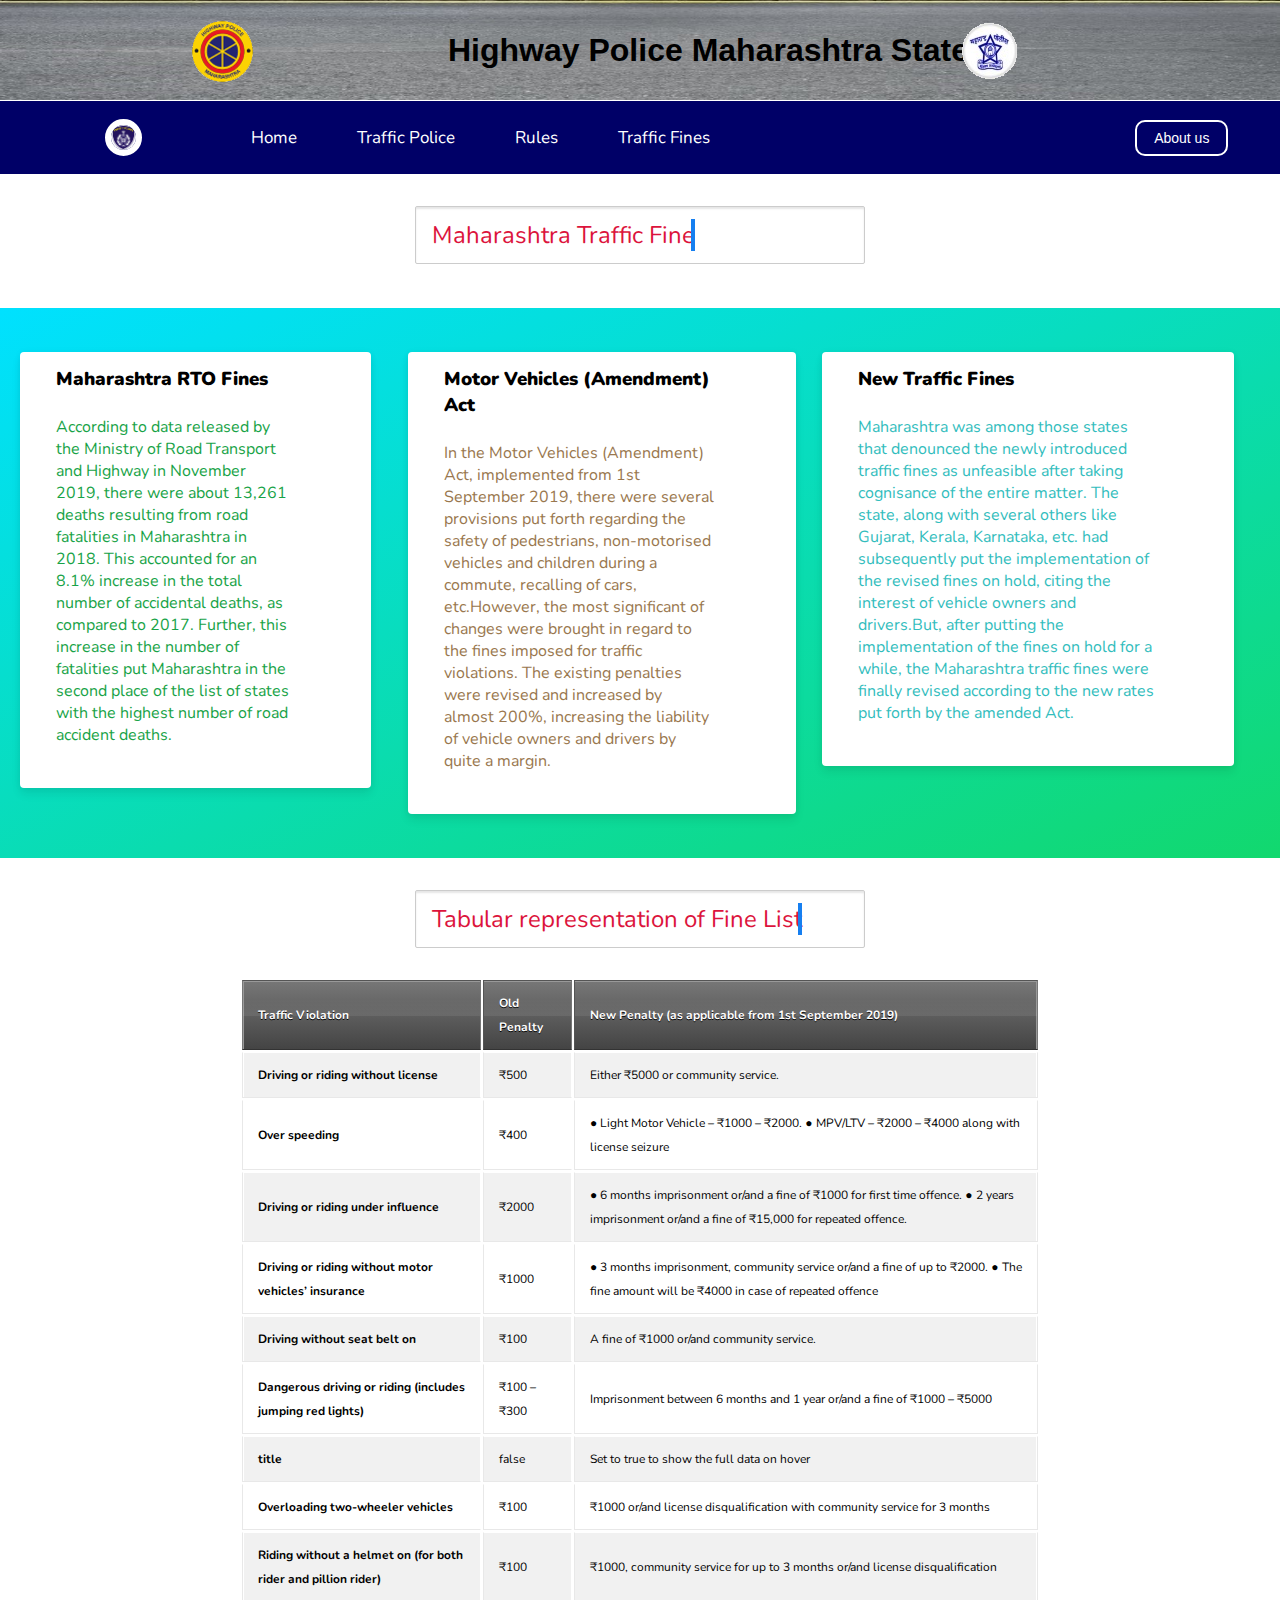
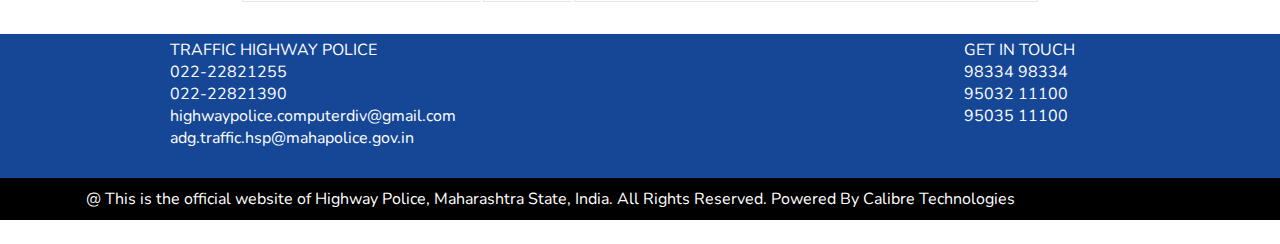
<file: html/fine.html>
<!DOCTYPE html>
<html lang="en">
<head>
    <meta charset="UTF-8">
    <meta http-equiv="X-UA-Compatible" content="IE=edge">
    <meta name="viewport" content="width=device-width, initial-scale=1.0">
    <title>www.Traffic.Fines.com</title>
    <link rel="stylesheet" href="../css/fine.css">
    <link rel="stylesheet" href="../css/responsive.css">

    <link rel="shortcut icon" type="image" href="../img/1.png"> 

</head>
<body>
    
  <!-- heading  -->
<div class="c4">
  <img src="../img/24.png" height="100" width="100%">
  <div class="c2" >Highway  Police  Maharashtra  State</div>
  <img id="p3" src="../img/3.png">
  <img id="p2" src="../img/4.png">
</div>


<nav class="navbar background h-nav-resp">
  <ul class="nav-list v-class-resp">
      <div class="logo">
          <img src="../img/5.png" alt="LOGO">
      </div>
      <li><a href="../index.html">Home</a></li>
      <li><a href="TrafficP.html" target="blank">Traffic Police</a></li>
      <li><a href="rules.html" target="blank">Rules</a></li>
      <li><a href="fine.html" target="blank">Traffic Fines</a></li>
  </ul>
  <div class="rightNav v-class-resp">
      <button class="btn btn-sn"><a href="about-us.html" target="blank">About us</a></button> 
  </div>
  <div class="burger">
      <div class="line"></div>
      <div class="line"></div>
      <div class="line"></div>
  </div>
</nav>


<div class="section">
    <div class="input-text">  
        <p class="message">Maharashtra Traffic Fine<span></span>
        </p>
     </div>
     <link href="https://fonts.googleapis.com/css?family=Nunito:200,300,400,600,700,900" rel="stylesheet">
     <br><br>

<div class="container"><br><br>
  <div class="row">
    <div class="col-md-4">
      <div class="card card-1">
        <h3 id="p1"><b>Maharashtra RTO Fines</b></h3>
        <p style="color: rgb(24, 163, 71);">According to data released by the Ministry of Road Transport and Highway in November 2019, there were about 13,261 deaths resulting from road fatalities in Maharashtra in 2018. This accounted for an 8.1% increase in the total number of accidental deaths, as compared to 2017. Further, this increase in the number of fatalities put Maharashtra in the second place of the list of states with the highest number of road accident deaths.</p>
      </div>
    </div>
    <div class="col-md-4">
      <div class="card card-2">
        <h3 id="p1"><b>Motor Vehicles (Amendment) Act</b></h3>
        <p style="color:rgb(153, 119, 78)">In the Motor Vehicles (Amendment) Act, implemented from 1st September 2019, there were several provisions put forth regarding the safety of pedestrians, non-motorised vehicles and children during a commute, recalling of cars, etc.However, the most significant of changes were brought in regard to the fines imposed for traffic violations. The existing penalties were revised and increased by almost 200%, increasing the liability of vehicle owners and drivers by quite a margin.</p>
      </div>
    </div>
    <div class="col-md-4">
      <div class="card card-3">
        <h3 id="p1"><b>New Traffic Fines</b></h3>
        <p style="color: rgb(50, 189, 189);"> Maharashtra was among those states that denounced the newly introduced traffic fines as unfeasible after taking cognisance of the entire matter. The state, along with several others like Gujarat, Kerala, Karnataka, etc. had subsequently put the implementation of the revised fines on hold, citing the interest of vehicle owners and drivers.But, after putting the implementation of the fines on hold for a while, the Maharashtra traffic fines were finally revised according to the new rates put forth by the amended Act.</p>
      </div>
    </div>
  </div>
  <br><br>
</div>

<div class="input-text">  
  <p class="message">Tabular representation of Fine List<span></span>
  </p>
</div>

<div class="c1">
<table >
    <thead >
      <tr>
        <th>Traffic Violation</th>
        <th>Old Penalty</th>
        <th>New Penalty (as applicable from 1st September 2019)</th>
      </tr>
    </thead>
    <tbody >
      <tr>
        <td><strong>Driving or riding without license</strong></td>
        <td>₹500</td>
        <td>Either ₹5000 or community service.</td>
      </tr>
      <tr>
        <td><strong>Over speeding</strong></td>
        <td>₹400</td>
        <td>● Light Motor Vehicle – ₹1000 – ₹2000. ● MPV/LTV – ₹2000 – ₹4000 along with license seizure</td>
      </tr>
      <tr>
        <td><strong>Driving or riding under influence</strong></td>
        <td>₹2000</td>
        <td>● 6 months imprisonment or/and a fine of ₹1000 for first time offence. ● 2 years imprisonment or/and a fine of ₹15,000 for repeated offence.</td>
      </tr>
      <tr>
        <td><strong>Driving or riding without motor vehicles’ insurance</strong></td>
        <td>₹1000</td>
        <td>● 3 months imprisonment, community service or/and a fine of up to ₹2000. ● The fine amount will be ₹4000 in case of repeated offence</td>
      </tr>
      <tr>
        <td><strong>Driving without seat belt on</strong></td>
        <td>₹100</td>
        <td> A fine of ₹1000 or/and community service.</td>
      </tr>
      <tr>
        <td><strong>Dangerous driving or riding (includes jumping red lights)</strong></td>
        <td>₹100 – ₹300</td>
        <td>Imprisonment between 6 months and 1 year or/and a fine of ₹1000 – ₹5000</td>
      </tr>
      <tr>
        <td><strong>title</strong></td>
        <td>false</td>
        <td>Set to true to show the full data on hover</td>
      </tr>
      <tr>
        <td><strong>Overloading two-wheeler vehicles</strong></td>
        <td>₹100</td>
        <td>₹1000 or/and license disqualification with community service for 3 months</td>
      </tr>
      <tr>
        <td><strong>Riding without a helmet on (for both rider and pillion rider)</strong></td>
        <td>₹100</td>
        <td>₹1000, community service for up to 3 months or/and license disqualification</td>
      </tr>
    </tbody>
  </table>

  <!-- footer -->
  <div class="c8">
    <p id="p9">TRAFFIC HIGHWAY POLICE<br>022-22821255<br>022-22821390<br>highwaypolice.computerdiv@gmail.com<br>adg.traffic.hsp@mahapolice.gov.in</p>
    <p id="p10">GET IN TOUCH<br> 98334 98334<br>95032 11100<br> 95035 11100</p>
    </div>
    <div class="c9">
      <p id="p12">@ This is the official website of Highway Police, Maharashtra State, India. All Rights Reserved. Powered By Calibre Technologies</p>
    </div>
  
</div><script src="../js/responsive.js"></script>
  <!-- <script src="try.js"></script> -->
</body>
</html>
</file>
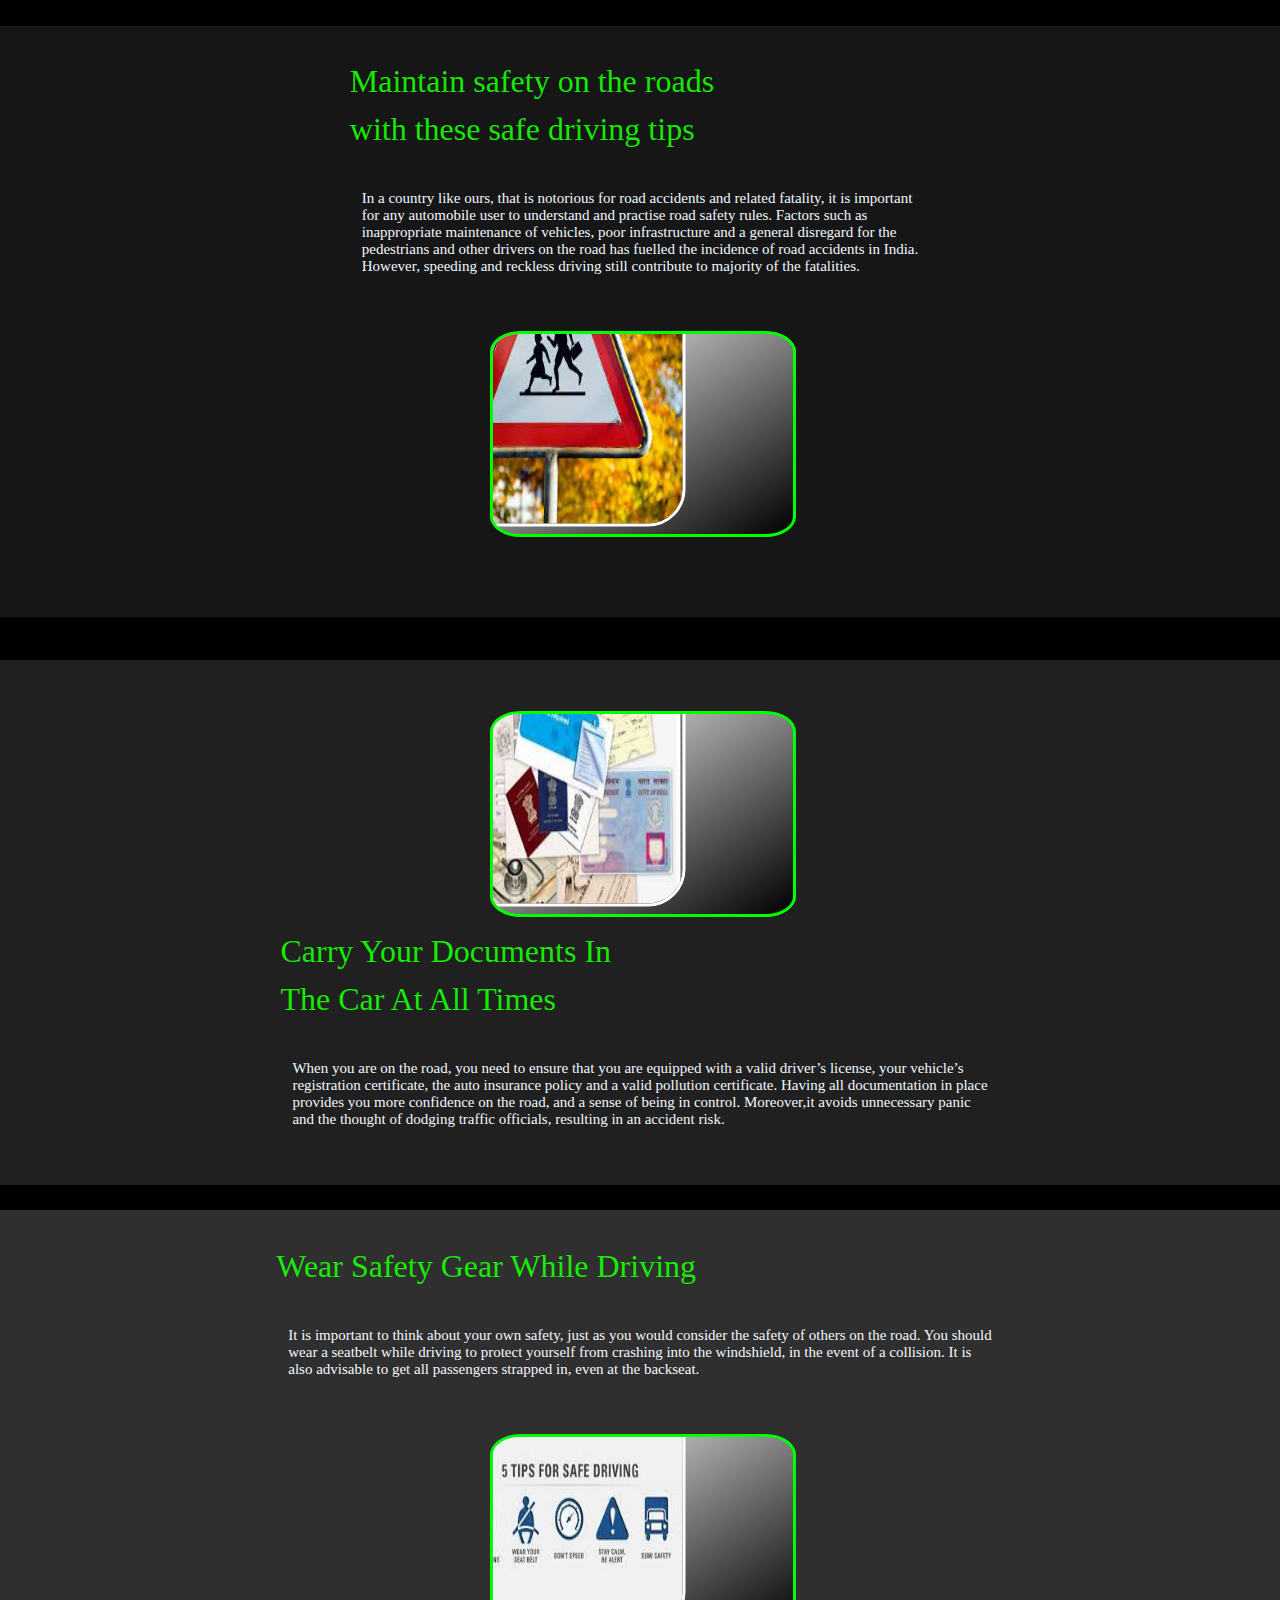
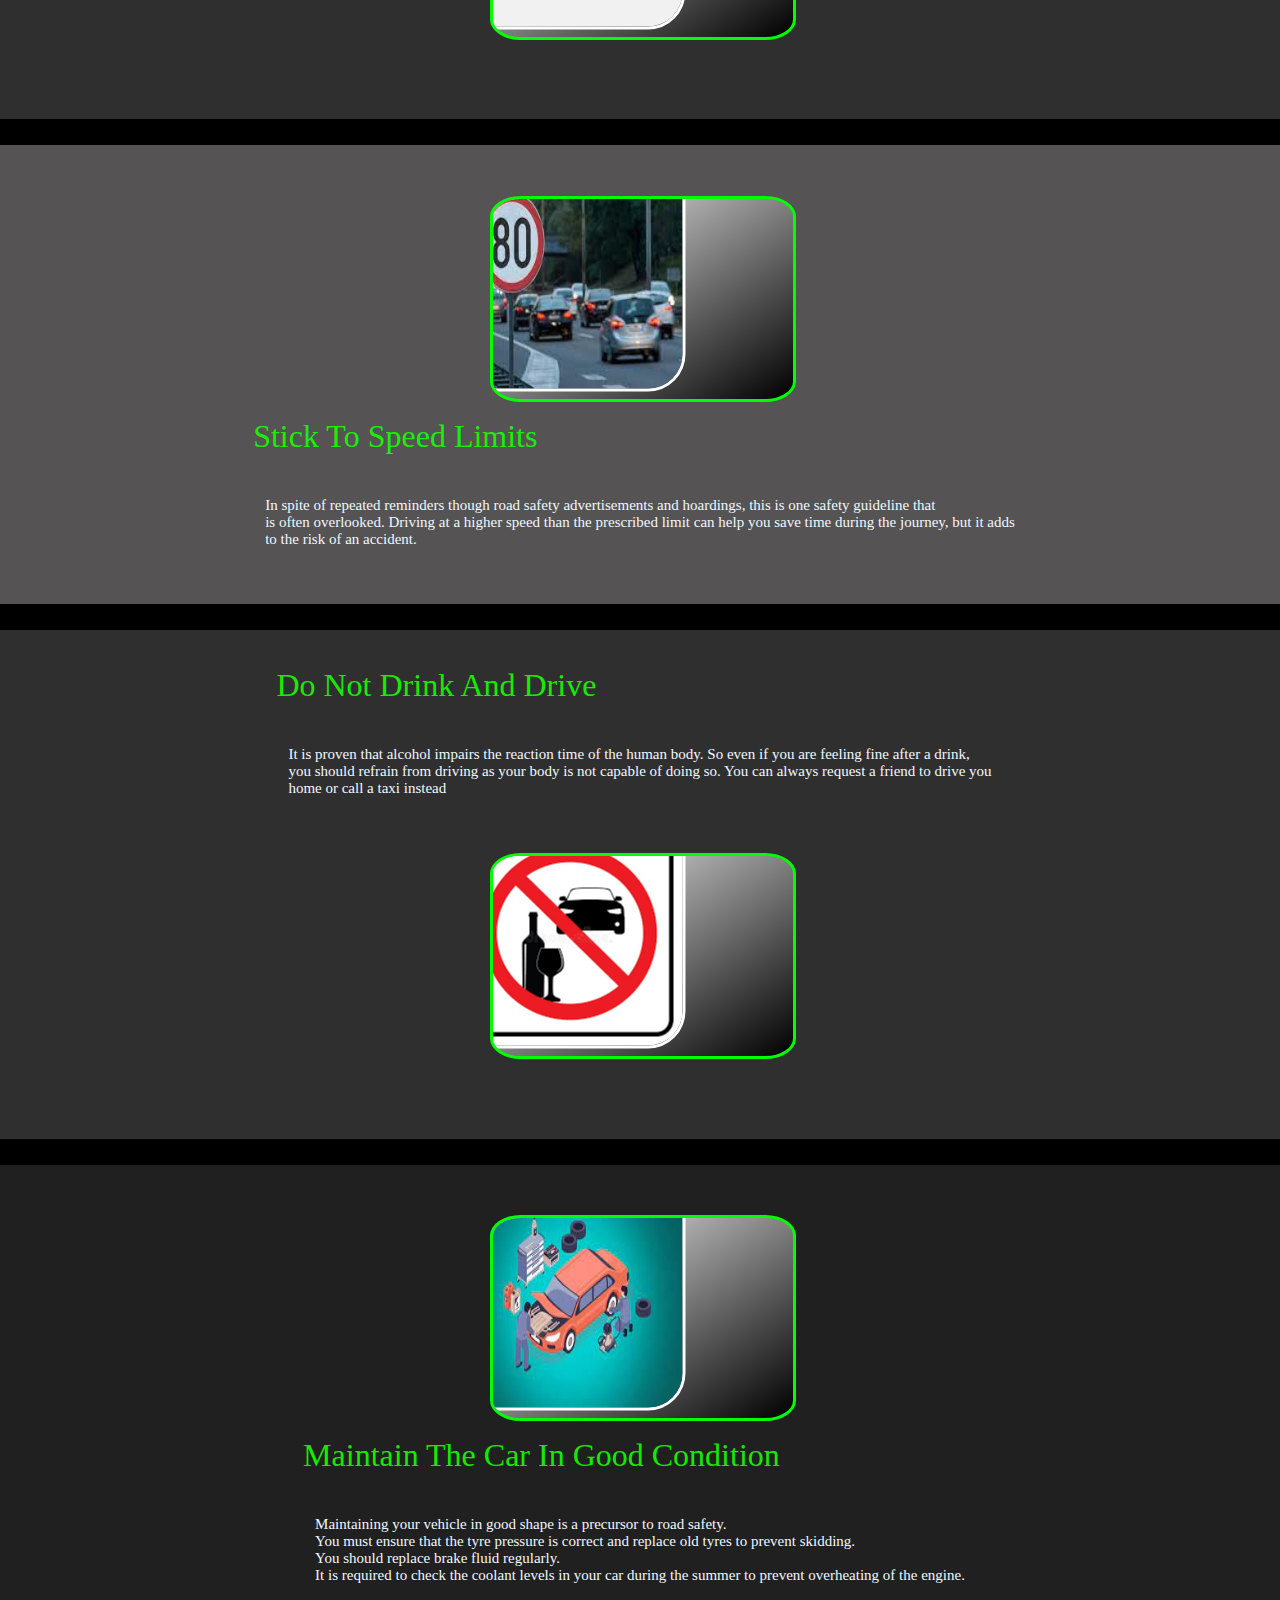
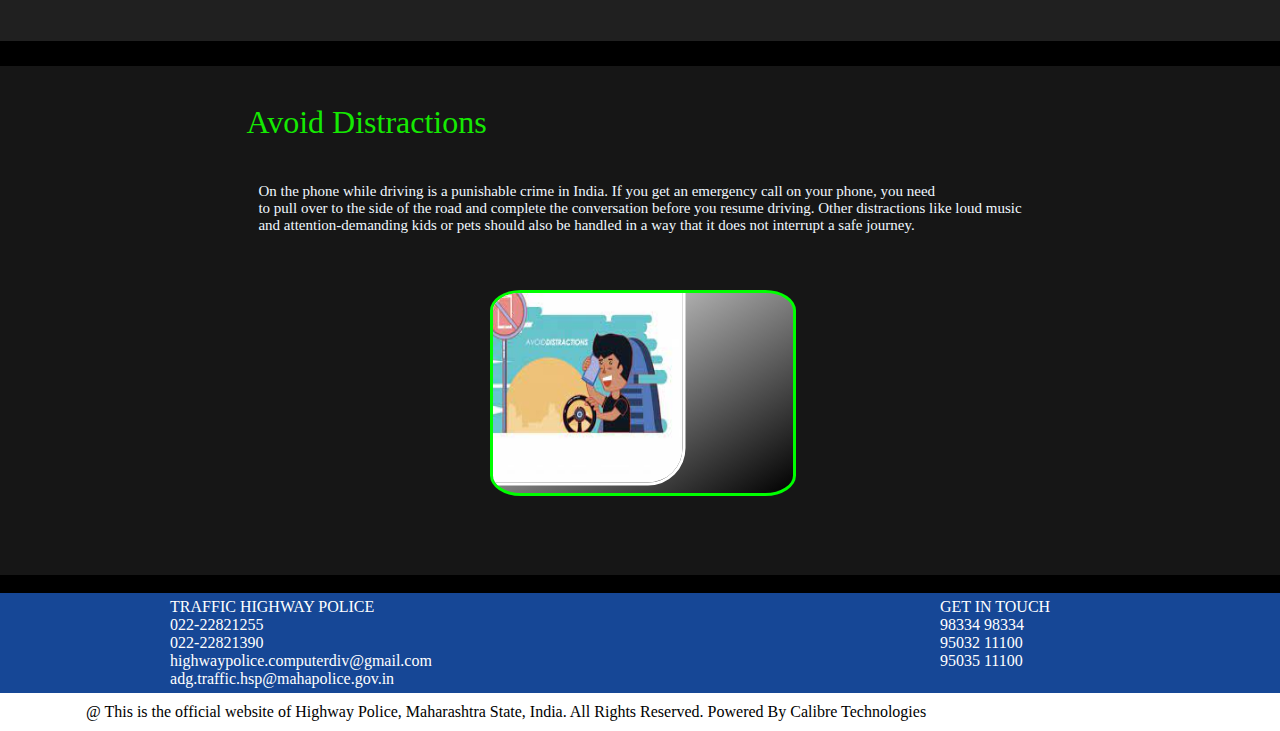
<file: html/rules.html>
<!DOCTYPE html>
<html lang="en">
<head>
    <meta charset="UTF-8">
    <meta http-equiv="X-UA-Compatible" content="IE=edge">
    <meta name="viewport" content="width=device-width, initial-scale=1.0">
    <title>www.Rules.com</title>
    <link rel="shortcut icon" type="image" href="../img/1.png"> 
    <link rel="stylesheet" href="../css/rules.css">
    <link rel="stylesheet" href="../css/responsive.css">

</head>
<body>
    <div class="c1 c">
    <div>

    <!-- <p id="p1">Maintain safety on the roads with these safe driving tips</p> -->
    <p class="words word-1">
        <span>Maintain safety on the roads<br> with these safe driving tips</span> 
    </p>
    <p id="p13">In a country like ours, that is notorious for road accidents and related fatality, it is important <br>for any automobile user to understand and practise road safety rules. Factors such as <br>inappropriate maintenance of vehicles, poor infrastructure and a general disregard for the <br>pedestrians and other drivers on the road has fuelled the incidence of road accidents in India.<br> However, speeding and reckless driving still contribute to majority of the fatalities.<br></p></div>
    <div class="hover03 column">
        <div>
          <figure><img id="p3" src="../img/33.jpg" /></figure>
          <span>Hover</span>
        </div>
    </div>
</div><br>
    
    <div class="c2 c">
        <div class="hover03 column">
            <div>
              <figure><img id="p3" src="../img/34.jpg" height="180px" width="280px" /></figure>
              <span>Hover</span>
            </div>
        </div>
    <div>
        <p class="words word-2">
            <span>Carry Your Documents In<br> The Car At All Times</span> 
        </p>
        <p id="p13"> When you are on the road, you need to ensure that you are equipped with a valid driver’s license, your vehicle’s <br>registration certificate, the auto insurance policy and a valid pollution certificate. Having all documentation in place <br> provides you more confidence on the  road, and a sense of being in control. Moreover,it avoids  unnecessary panic<br> and the thought of dodging traffic officials,  resulting in an accident risk.</p>
</div></div>
    
<div class="c3 c">
    <div><p id="p1"> </p><p class="words word-3">
        <span>Wear Safety Gear While Driving</span> 
    </p>
    <p id="p13">It is important to think about your own safety, just as you would consider the safety of others on the road. You should <br>wear a seatbelt while driving to protect yourself from crashing into the windshield, in the event of a collision. It is <br>also advisable to get all passengers strapped in, even at the backseat.</p></div>
    <div class="hover03 column">
        <div>
          <figure><img id="p3" src="../img/35.jpg" /></figure>
          <span>Hover</span>
        </div>
    </div></div>
    
<div class="c4 c">
    <div class="hover03 column">
        <div>
          <figure><img id="p3" src="../img/39.jpg" /></figure>
          <span>Hover</span>
        </div>
    </div>
    <div>
        <p id="p1"></p>
        <p class="words word-4">
            <span>Stick To Speed Limits</span> 
        </p>
        <p id="p13">In spite of repeated reminders though road safety advertisements and hoardings, this is one safety guideline that<br> is often overlooked. Driving at a higher speed than the prescribed limit can help you save time during the journey, but it adds<br> to the risk of an accident.</p>
</div></div>
    
<div class="c3 c">
    <div><p class="words word-5">
        <span> Do Not Drink And Drive</span> 
    </p>
        <p id="p13">It is proven that alcohol impairs the reaction time of the human body. So even if you are feeling fine after a drink, <br>you should refrain from driving as your body is not capable of doing so. You can always request a friend to drive you <br>home or call a taxi instead</p></div>
    <div class="hover03 column">
        <div>
          <figure><img id="p3" src="../img/36.png" height="190px" width="270px"></figure>
          <span>Hover</span>
        </div>
    </div></div>

<div class="c2 c">
    <div class="hover03 column">
        <div>
          <figure><img id="p3" src="../img/37.jpg" /></figure>
          <span>Hover</span>
        </div>
    </div>
        <div>
            <p class="words word-6">
                <span> Maintain The Car In Good Condition</span> 
            </p>
            <p id="p13">Maintaining your vehicle in good shape is a precursor to road safety.<br>You must ensure that the tyre pressure is correct and replace old tyres to prevent skidding.<br>You should replace brake fluid regularly.<br>It is required to check the coolant levels in your car during the summer to prevent overheating of the engine.</p>
    </div></div>

<div class="c1 c"><div>
        <p class="words word-7">
            <span>Avoid Distractions</span> 
        </p>
        <p id="p13">On the phone while driving is a punishable crime in India. If you get an emergency call on your phone, you need<br> to pull over to the side of the road and complete the conversation before you resume driving. Other distractions like loud music<br> and attention-demanding kids or pets should also be handled in a way that it does not interrupt a safe journey.<br></p></div>
            <div class="hover03 column">
                <div>
                  <figure><img id="p3" src="../img/38.jpg" width="280px" height="180px" /></figure>
                  <span>Hover</span>
                </div>
            </div>
    </div><br>

  <!-- footer -->
  <div class="c8">
    <p id="p9">TRAFFIC HIGHWAY POLICE<br>022-22821255<br>022-22821390<br>highwaypolice.computerdiv@gmail.com<br>adg.traffic.hsp@mahapolice.gov.in</p>
    <p id="p10">GET IN TOUCH<br> 98334 98334<br>95032 11100<br> 95035 11100</p>
    </div>
    <div class="c9">
      <p id="p12">@ This is the official website of Highway Police, Maharashtra State, India. All Rights Reserved. Powered By Calibre Technologies</p>
    </div>
   
</body>
</html>
</file>
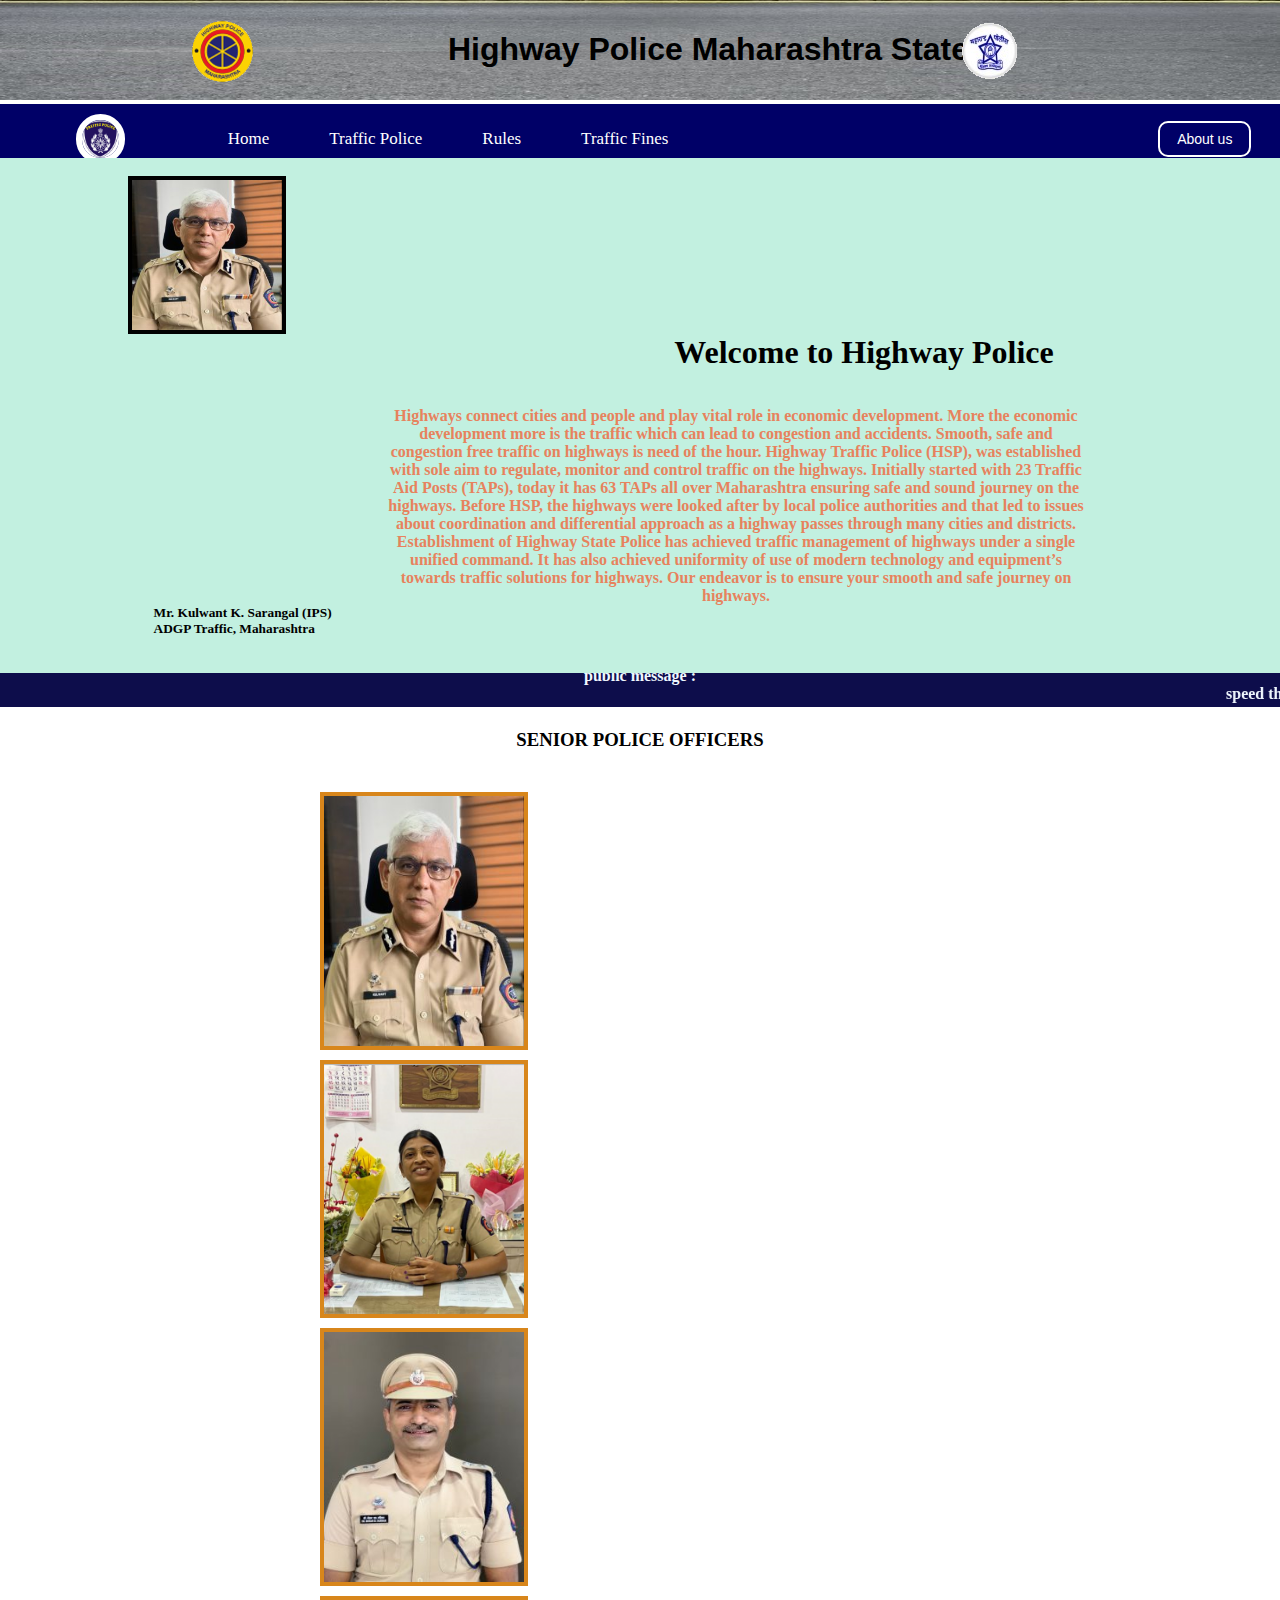
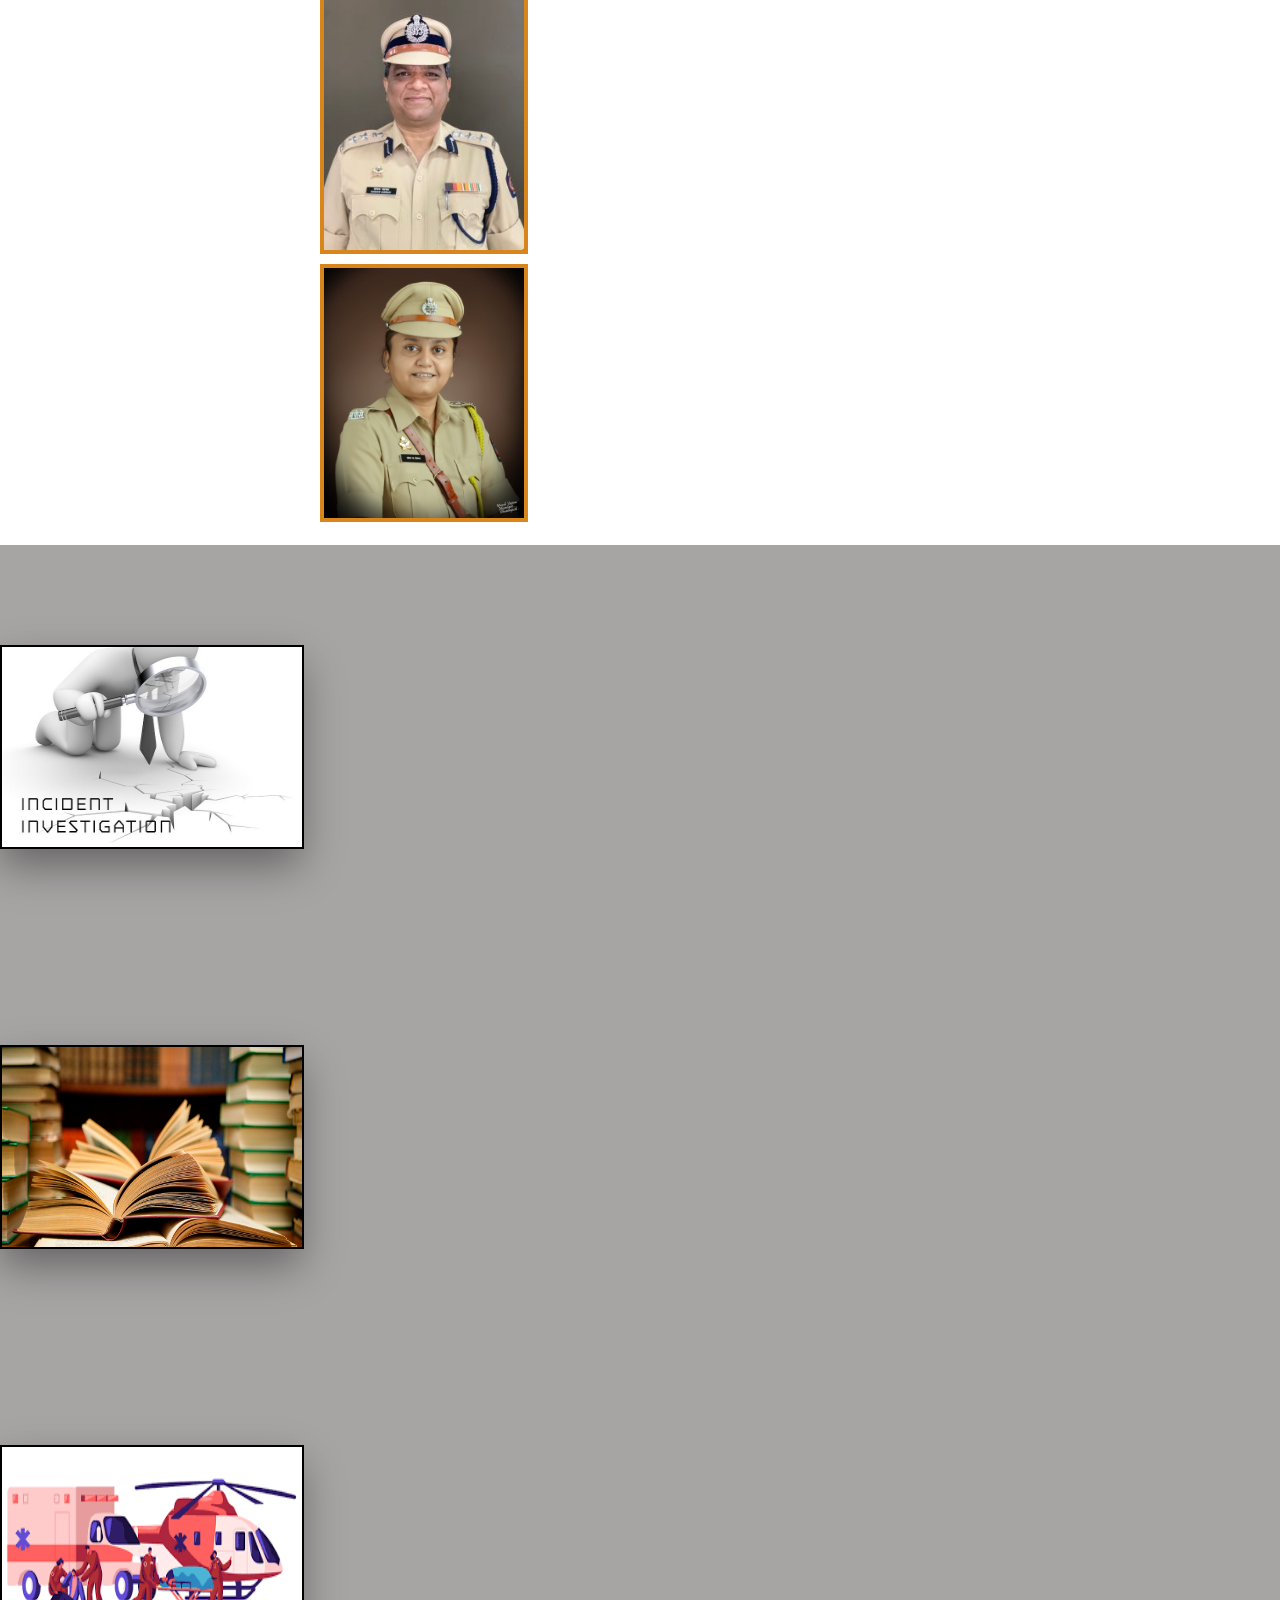
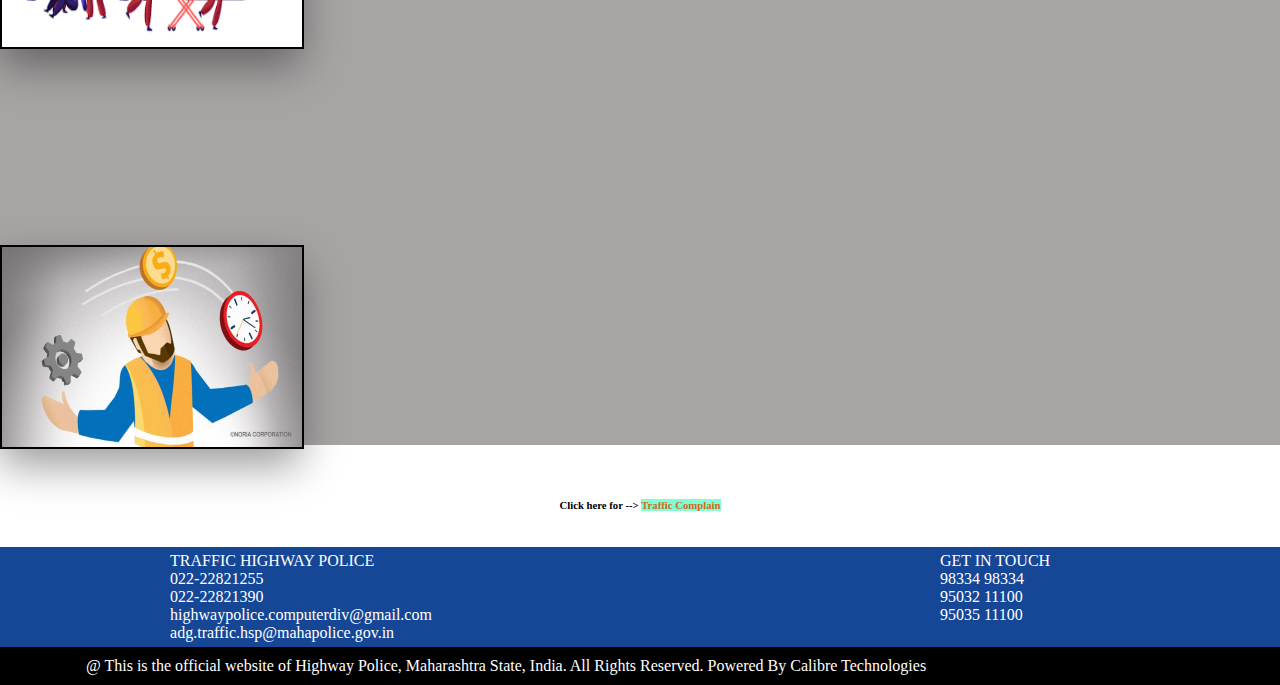
<file: html/TrafficP.html>
<!DOCTYPE html>
<html lang="en">
<head>

    <meta charset="UTF-8">
    <meta http-equiv="X-UA-Compatible" content="IE=edge">
    <meta name="viewport" content="width=device-width, initial-scale=1.0">
    <link href="https://cdn.jsdelivr.net/npm/bootstrap@5.1.3/dist/css/bootstrap.min.css" rel="stylesheet" integrity="sha384-1BmE4kWBq78iYhFldvKuhfTAU6auU8tT94WrHftjDbrCEXSU1oBoqyl2QvZ6jIW3" crossorigin="anonymous">
    <link href="https://stackpath.bootstrapcdn.com/font-awesome/4.7.0/css/font-awesome.min.css" rel="stylesheet" integrity="sha384-wvfXpqpZZVQGK6TAh5PVlGOfQNHSoD2xbE+QkPxCAFlNEevoEH3Sl0sibVcOQVnN" crossorigin="anonymous">
    <title>www.Traffic.rules.violation.com</title>
    <link rel="shortcut icon" type="image" href="../img/1.png"> 
    <link rel="stylesheet" href="../css/TrafficP.css">
    <link rel="stylesheet" href="../css/responsive.css">
</head>

<body>
 
  <!-- heading  -->
<div class="c1">
  <img src="../img/24.png" height="100" width="100%">
  <div class="c2" >Highway  Police  Maharashtra  State</div>
  <img id="p1" src="../img/3.png">
  <img id="p2" src="../img/4.png">
</div>



<nav class="navbar background h-nav-resp">
  <ul class="nav-list v-class-resp">
      <div class="logo">
          <img src="../img/5.png" alt="LOGO">
      </div>
      <li><a href="../index.html">Home</a></li>
      <li><a href="TrafficP.html" target="blank">Traffic Police</a></li>
      <li><a href="rules.html" target="blank">Rules</a></li>
      <li><a href="fine.html" target="blank">Traffic Fines</a></li>
  </ul>
  <div class="rightNav v-class-resp">
      <button class="btn btn-sn"><a href="about-us.html" target="blank">About us</a></button> 
  </div>
  <div class="burger">
      <div class="line"></div>
      <div class="line"></div>
      <div class="line"></div>
  </div>
</nav>

      <div class="c5"><br>
      <img id="p4" height="250px" src="../img/8.jpg">
      <h1 id="p5"><b>Welcome</b> to Highway Police</h1>
      <h4 id="p6"><br><br>Highways connect cities and people and play vital role in economic development. More the economic development more is the traffic which can lead to congestion and accidents. Smooth, safe and congestion free traffic on highways is need of the hour. Highway Traffic Police (HSP), was established with sole aim to regulate, monitor and control traffic on the highways. Initially started with 23 Traffic Aid Posts (TAPs), today it has 63 TAPs all over Maharashtra ensuring safe and sound journey on the highways. Before HSP, the highways were looked after by local police authorities and that led to issues about coordination and differential approach as a highway passes through many cities and districts. Establishment of Highway State Police has achieved traffic management of highways under a single unified command. It has also achieved uniformity of use of modern technology and equipment’s towards traffic solutions for highways. Our endeavor is to ensure your smooth and safe journey on highways.</h4>
      <h4 id="p7">Mr. Kulwant K. Sarangal (IPS) <br>ADGP Traffic, Maharashtra</h4><br><br>
      </div>
      <div><br>
      <div class="c4">
      <div id="p3">Public Message :
      <marquee>SPEED THRILLS, BUT IT KILLS.    WE DRIVE BY THE RULES.    THIS IS HIGHWAY , NOT A DIE-WAY.    LIFE IS BEAUTIFUL ONLY TILL AN ACCIDENT.    LET THIS BE NOT YOUR LAST TRIP. REACH HOME SAFELY.    PREVENTION ( OF ACCIDENT) IS BETTER THAN CURE ( IN A HOSPITAL).    GOOD DRIVERS- WE ARE PROUD OF YOU.    WISE MEN DRIVE- FOOL- DESTROY.    TODAY IS MY “NO ACCIDENT DAY”.    SITTING ON CHAIR OR LYING ON STRETCHER- CHOICE IS YOURS.    DON’T PARK ON ROAD, SAVE LIFE.    NO HURRY, NO WORRY HURRY CAN/ LEAD TO WORRY.    OVERTAKE CAREFULLY, ACCIDENT OVERTAKE YOU. </marquee></div>
      </div>
      <h3 id="p8"><b><br>SENIOR</b> POLICE OFFICERS</h3><br><br>
<div class="c6">
    <div class="container1">
      <img height="200px" width="200px" src="../img/8.jpg" alt="Avatar" class="image">
      <div class="overlay">
      <div class="text"><small>Smt. Sunita Salunke- Thakare (IPS)<br>Superintendent of Police(HQ), Mumbai</small> </div>
      </div>
      </div>
    <div class="container1">
      <img height="200px" width="200px" src="../img/11.png" alt="Avatar" class="image">
      <div class="overlay">
      <div class="text"><small>Mohan Dahikar (IPS)<br>Superintendent of Police, HSP, Thane</small> </div>
       </div>
     </div>
     <div class="container1">
        <img height="190px" width="200px" src="../img/12.jpeg" alt="Avatar" class="image">
       <div class="overlay">
          <div class="text"><small>Shri Sanjay Jadhav (IPS)<br>Superintendent of Police, HSP, Pune.</small> </div>
        </div>
     </div>
      <div class="container1">
       <img height="200px" width="200px" src="../img/13.jpeg" alt="Avatar" class="image">
       <div class="overlay">
          <div class="text"><small>Smt. Shweta Khedkar<br>Superintendent of Police, HSP, Nagpur</small> </div>
        </div>
      </div>
       <div class="container1">
        <img height="200px" width="200px" src="../img/14.jpeg" alt="Avatar" class="image">
        <div class="overlay">
          <div class="text"><small>Dr. Anita Jamadar<br>Superintendent of Police, HSP, Aurangabad</small> </div>
        </div>
        <br>
      </div>
</div>


 <div class="container">
  <div class="card">
      <div class="slide slide1">
        <div class="content">
          <div class="icon">
              <!-- <i class="fa fa-user-circle" aria-hidden="true">Accident investigation</i> -->
             <!-- <h3 id="p14"> Accident investigation</h3> -->
             <img src="../img/28.jpg" height="100%" width="100%" style="border: 2px solid black;">
          </div>
      </div>
    </div>
  <div class="slide slide2">
  <div class="content">
    <h3> Accident investigation !</h3>
      <p>Gathering evidence and determining the root cause of a road accident..</p>
      </div>
      </div>
 </div>

   
  <div class="card">
      <div class="slide slide1">
        <div class="content">
          <div class="icon">
              <!-- <i class="fa fa-user-circle" aria-hidden="true"></i> -->
             <img src="../img/29.jpg" height="100%" width="100%" style="border: 2px solid black;">

          </div>
      </div>
    </div>
  <div class="slide slide2">
  <div class="content">
    <h3>Education!</h3>
      <p>Encourage Citizens to drive safely and follow traffic rules to ensure safe commute..</p>
      </div>
      </div>
 </div>

   
  <div class="card">
      <div class="slide slide1">
        <div class="content">
          <div class="icon">
              <!-- <i class="fa fa-user-circle" aria-hidden="true"></i> -->
             <img src="../img/30.png" height="100%" width="100%"style="border: 2px solid black;">

          </div>
      </div>
    </div>
  <div class="slide slide2">
  <div class="content">
    <h3> Emergency response!</h3>
      <p>Providing First Aid to the injured and securing the scene of the traffic accident with cones and flares for further investigation into the matter.</p>
      </div>
      </div>
 </div>

   
  <div class="card">
      <div class="slide slide1">
      <div class="content">
        <div class="icon">
             <!-- <i class="fa fa-user-circle" aria-hidden="true"></i> -->
             <img src="../img/31.jpeg" height="100%" width="100%" style="border: 2px solid black;">     
      </div>
    </div>
  </div>
<div class="slide slide2">
<div class="content">
  <h3> Maintenance!</h3>
    <p>Conducting immediate road surveys after disasters or after an inclement weather and making note of and reporting damage to the roadway..</p>
    </div>
    </div>
 </div>

 </div> 

<br><br><br>

<center><h6>Click here for --> <a  class="c10"href="Complain.html"> Traffic Complain </a></h6></center>
<br><br>
  
    <!-- footer -->
  <div class="c8">
  <p id="p9">TRAFFIC HIGHWAY POLICE<br>022-22821255<br>022-22821390<br>highwaypolice.computerdiv@gmail.com<br>adg.traffic.hsp@mahapolice.gov.in</p>
  <p id="p10">GET IN TOUCH<br> 98334 98334<br>95032 11100<br> 95035 11100</p>
  </div>
  <div class="c9">
    <p id="p12">@ This is the official website of Highway Police, Maharashtra State, India. All Rights Reserved. Powered By Calibre Technologies</p>
  </div>

 <script src="https://cdn.jsdelivr.net/npm/bootstrap@5.1.3/dist/js/bootstrap.bundle.min.js" integrity="sha384-ka7Sk0Gln4gmtz2MlQnikT1wXgYsOg+OMhuP+IlRH9sENBO0LRn5q+8nbTov4+1p" crossorigin="anonymous"></script>
 <script src="../js/responsive.js"></script>

</body>
</html>
</file>
<file: Complain.css>
body{
    background: url(https://images.pexels.com/photos/4996846/pexels-photo-4996846.jpeg) no-repeat center center fixed ;
    background-size: cover;
}
.form-control{
    background:transparent;
}

.container{
    color: aliceblue;
}
.text-center{
    color: rgb(148, 0, 0);
    text-shadow: 2px 2px blueviolet;
}
.mb-3{
    color: rgb(0, 255, 8);
}
.my-4 h2{
    color: rgb(255, 217, 0);
    text-shadow: 2px 2px blueviolet;
}
.table{
    color: rgb(254, 253, 255);
}
#p1{
    color: chartreuse;
}
#emailHelp{
    color: rgb(255, 200, 0);
}
.btn-sm{
    background-color: red;
}
</file>
<file: fine.css>
* {
    -webkit-box-sizing: border-box; /* Android ≤ 2.3, iOS ≤ 4 */
       -moz-box-sizing: border-box; /* Firefox 1+ */
            box-sizing: border-box; /* Chrome, IE 8+, Opera, Safari 5.1 */
  }
  
  body, html {
      font-family: 'Menlo', monospace; 
      /* background-image: url(32.jpg);
      background-repeat: no-repeat;
      height: 100%;
      width: 100%;
  background-size: cover; */
  }
  
  h1, h2, h3, h4, h5, h6, p, ul, ol {
      margin: 0;
      margin-bottom: 1.5rem;
  }
  .container{
    background-image: linear-gradient(to bottom right , rgb(0, 225, 255) , rgb(18, 216, 110));
  }
  
  .input-text {
      background: #fff;
      overflow: hidden;
      width: 450px;
      margin: 0 auto;
      margin-top: 2rem;
      padding: .75rem 1rem;
      border-radius: 2px;
      border: 1px solid #ccc;
      box-shadow: inset 0 2px 2px rgba(0,0,0,.1);
  }
  
  
  /* Animation stuff */
  
  
  .message {
      position: relative;
      float: left;
      margin: 0;
      font-size: 1.5rem;
      letter-spacing: 0px;
      color: crimson;
  }
  
.message span {
      position: absolute;
      top: 0;
      right: 0;
      bottom: 0;
      width: 0;
      background: #fff;
      border-left: 4px solid #167ff0;
  
      -webkit-animation-name: typing, blinking;
      -webkit-animation-duration: 5s, 1s;
      -webkit-animation-iteration-count: 1, infinite;
      -webkit-animation-timing-function: steps(21,end), steps(1,end);
  
  
  }
  
  @-webkit-keyframes typing {
    0%   { width: 100%; }
    100% { width: 0; }
  }
  
  @-webkit-keyframes blinking {
    0%   { border-color: transparent; }
    50% { border-color: #167ff0; }
    100% { border-color: transparent; }
  }

  body{
    font-family: 'Nunito', sans-serif;
  }
  .row{
    display: flex;
    flex-direction: row;    
    justify-content: space-around;
  }
  .card{
      border-radius: 4px;
      background: #fff;
      box-shadow: 0 6px 10px rgba(0,0,0,.08), 0 0 6px rgba(0,0,0,.05);
    transition: .3s transform cubic-bezier(.155,1.105,.295,1.12),.3s box-shadow,.3s -webkit-transform cubic-bezier(.155,1.105,.295,1.12);
    padding: 14px 80px 18px 36px;
    cursor: pointer;
    width: 90%;
  }
  
  .card:hover{
       transform: scale(1.05);
    box-shadow: 0 10px 20px rgba(0,0,0,.12), 0 4px 8px rgba(0,0,0,.06);
  }
  
  .card h3{
    font-weight: 600;
  }
  
  .card img{
    position: absolute;
    top: 20px;
    right: 15px;
    max-height: 120px;
  }
  
  .card-1{
    background-image: url(https://ionicframework.com/img/getting-started/ionic-native-card.png);
        background-repeat: no-repeat;
      background-position: right;
      background-size: 120px;
      margin-left: 5%;
  }
  
  .card-2{
     background-image: url(https://ionicframework.com/img/getting-started/components-card.png);
        background-repeat: no-repeat;
      background-position: right;
      margin-left: 4%;
      background-size: 120px;
  }
  
  .card-3{
     background-image: url(https://ionicframework.com/img/getting-started/theming-card.png);
        background-repeat: no-repeat;
      background-position: right;
      background-size: 120px;
  }

  @media(max-width: 990px){
    .card{
      margin: 20px;
    }
  } 

    strong {
    font-weight: bold; 
    }
    
    em {
    font-style: italic; 
    }
    
    table {
    background: #ffffff;
    border-collapse: separate;
    box-shadow: inset 0 1px 0 #fff;
    font-size: 12px;
    line-height: 24px;
    margin: 30px auto;
    text-align: left;
    width: 800px;
    }
    
    th {
    background: url(https://jackrugile.com/images/misc/noise-diagonal.png), linear-gradient(#777, #444);
    border-left: 1px solid #555;
    border-right: 1px solid #777;
    border-top: 1px solid #555;
    border-bottom: 1px solid #333;
    box-shadow: inset 0 1px 0 #999;
    color: #fff;
      font-weight: bold;
    padding: 10px 15px;
    position: relative;
    text-shadow: 0 1px 0 #000;
    }
    
    th:after {
    background: linear-gradient(rgba(255,255,255,0), rgba(255,255,255,.08));
    content: '';
    display: block;
    height: 25%;
    left: 0;
    margin: 1px 0 0 0;
    position: absolute;
    top: 25%;
    width: 100%;
    }
    
    th:first-child {
    border-left: 1px solid #777;
    box-shadow: inset 1px 1px 0 #999;
    }
    
    th:last-child {
    box-shadow: inset -1px 1px 0 #999;
    }
    
    td {
    border-right: 1px solid #fff;
    border-left: 1px solid #e8e8e8;
    border-top: 1px solid #fff;
    border-bottom: 1px solid #e8e8e8;
    padding: 10px 15px;
    position: relative;
    transition: all 300ms;
    }
    
    td:first-child {
    box-shadow: inset 1px 0 0 #fff;
    }
    
    td:last-child {
    border-right: 1px solid #e8e8e8;
    box-shadow: inset -1px 0 0 #fff;
    }
    
    tr {
    background: url(https://jackrugile.com/images/misc/noise-diagonal.png);
    }
    
    tr:nth-child(odd) td {
    background: #f1f1f1 url(https://jackrugile.com/images/misc/noise-diagonal.png);
    }
    
    tr:last-of-type td {
    box-shadow: inset 0 -1px 0 #fff; 
    }
    
    tr:last-of-type td:first-child {
    box-shadow: inset 1px -1px 0 #fff;
    }
    
    tr:last-of-type td:last-child {
    box-shadow: inset -1px -1px 0 #fff;
    }
    
    tbody:hover td {
    color: transparent;
    text-shadow: 0 0 3px #aaa;
    }
    
    tbody:hover tr:hover td {
    color: #444;
    text-shadow: 0 1px 0 #fff;
    }

    /* body
  background: black
  font-family: 'Poppins', sans-serif
  -webkit-font-smoothing: antialiased;
  -moz-osx-font-smoothing: grayscale; */
  
.btn-shine{
  position: absolute;
  top: 50%;
  left: 50%;
  transform: translate(-50%,-50%);
  padding: 12px 48px;
  color: #ffffff;
  background: linear-gradient(to right, #4d4d4d 0, white 10%, #4d4d4d 20%);
  background-position: 0;
  -webkit-background-clip: text;
  -webkit-text-fill-color: transparent;
  animation: shine 3s infinite linear;
  animation-fill-mode: forwards;
  -webkit-text-size-adjust: none;
  font-weight: 600;
  font-size: 16px;
  text-decoration: none;
  white-space: nowrap;
}
    
/* @keyframes 
    shine
        0% 
    background-position: 0
         60%
    background-position: 180px
  100%

  background-position: 180px */

  .c8{
    background-color: rgb(22, 71, 150);
    color:white ;
    display: flex;
    flex-direction: row;
    padding: 5px 5px;
}
.c9{
  background-color: black;
  color: white;
  padding: 0;
}

#p9{
  margin-left: 13%;
}
#p10{
  margin-left: 40%;
}

#p9:hover{
 color: aqua;
}
#p10:hover{
  color: aqua;
}
#p12{
  padding: 10px 86px;
}


.c4{
  text-align: center;
  position: relative;
  /* margin: auto; */
  padding: 0 0px;
  margin-bottom: -5px;
}
.c2{
  position: absolute;
  top: 30%;
  left: 35%;
  font-size: xx-large;
  font-family: 'Segoe UI', Tahoma, Geneva, Verdana, sans-serif;
  font-weight: bolder;
}
.c2:hover{
  color: brown;
}
.c3{
  background-color: rgb(13, 13, 75);
  margin-top: -7px;
}
.c3 ul{
  overflow: auto;
  margin-left: 30%;
}
.c3 li{
  float: left;
  list-style: none;
  margin: 19px 20px;
  font-weight: bolder;
  font-size: larger;
}
.c3 li a{
  /* padding: 3px 3px; */
  text-decoration: none;
  color: aliceblue;
  margin-top: 5px;
}
.c3 ul h3{
  color: aliceblue;
  margin-left: 85%;
  margin-top: 10px;
}
.c3 li a:hover{
  color: green;
  background-color: aqua;
  border-radius: 30px;
}
.c3 h4{
  float: left;
  position: relative;
  left: 30px;
  top: 9px;
  }
.c3 ul h3:hover{
  color: green;
  background-color: aqua;
  border-radius: 30px;
}
#p3{
  position: absolute;
  top: 20%;
  Left: 15%
}
#p2{
  position: absolute;
  top: 20%;
  Left: 75%
}
#p13{
  text-decoration: none;
  color: white;
}
@media only screen and (max-width:914px){
.row{
  display: flex;
  flex-direction: column
}
.body{
  max-width: 100%;
}
.c1 table{
  width: 100%;
}
#p3{
  left: 2%;
    width: 13%;
}
}
</file>
<file: responsive.css>
@import url('https://fonts.googleapis.com/css2?family=Ubuntu&display=swap');

*{
    margin: 0;
    padding: 0;
}

html{
    scroll-behavior: smooth;
}

.logo{
    width: 25%;
    display: flex;
    justify-content: center;
    align-items: center;
}

.logo img{
    width: 19%;
    border: 6px solid white;
    border-radius: 50%;
}

.navbar{
    display: flex;
    align-items: center;
    justify-content: center;
    top: 0px;
    cursor: pointer;
}

/* .navbar background new{
    text-align: center;
    font-size: 15px;
} */

.nav-list{
    width: 61%;
    /* background-color: black; */
    display: flex;
    align-items: center;
    margin: 0px;
    padding: 0px;
}

.nav-list li{
    list-style: none;
    padding: 25px 30px;
    font-size: 17px;
}

.nav-list li a{
    text-decoration: none;
    color: white;
}

.nav-list li a:hover{
    background-color: aquamarine;
    color: black;
    border-radius: 20%;
}
.rightNav button a:hover{
    text-decoration: none;
    color: black;
}
.rightNav button:hover{
    text-decoration: none;
    background-color: aquamarine;
    color: black;
    border-radius: 20%;
}

.rightNav{
    /* background-color: blueviolet; */
    width: 35%;
    text-align: right;
    padding: 0 23px;
}


.background{
    background-color: rgb(0, 0, 103);
    /* background-size: cover;
    background-blend-mode: darken; */

}
.btn{
    padding: 8px 17px;
    margin: 7px 3px;
    border: 2px solid white;
    border-radius: 10px;
    background: none;
    cursor: pointer;
    text-align: center;
    font-family: Verdana, Geneva, Tahoma, sans-serif;
    font-size: 14px;

}
.btn a{
    color: white;
    text-decoration: none;
}
.btn-sm{
    padding: 6px 10px;
    vertical-align: middle;
    color: aliceblue;
}

.btn-dark{
    border: 2px solid gray;
    margin: 0px 15px
}

.text-center{
    text-align: center;
    padding-top: 15px;
    font-family: 'Ubuntu', sans-serif;
    font-size: 35px;
}

.text-footer{
    text-align: center;
    font-family: 'Ubuntu', sans-serif;
    font-size: 15px;
    padding: 30px 0px;
    display: flex;
    justify-content: center;
    color: whitesmoke;
}

/* MAKING WEBSITE RESPONSIVE */

.burger{
    display: none;
    position: absolute;
    cursor: pointer;
    right: 5%;
    top: 15px;
}

.line{
    width: 33px;
    background-color: white;
    height: 4px;
    margin: 5px 3px;
}
dl, ol, ul {
    margin-top: 0px;
    margin-bottom: 1rem;
}






  @media only screen and (max-width: 1150px){
    /* Make flex direction as column in navbar
       make width to fix */
    #p1{
        Left: 2%;
        width: 13%;
    }
    #p2{
        Left: 83%;
        width: 14%;
    }
    .c2{
        top: 25%;
       left: 15%;
       font-size: medium;
    }
    .c7{
        display: flex;
        flex-direction: column;
        padding-left: 35%;
    }
    #p9{
        width: 19%;
    }
    #p11{
        padding: 7px 8px;
    }
    .nav-list{
        flex-direction: column;
    }
    .logo{
        width: 75%;
    }
    .navbar{
        flex-direction: column;
        transition: all 0.5s ease-out;
        height: 470px;
    }

    .rightNav{
        text-align: center;
    }

    .burger{
        display: block;
        top: 18%;
    }

    .h-nav-resp{
        height: 72px;
    }

    .v-class-resp{
        opacity: 0;
    }

    .text-big{
        text-align: center;
    }
    .text-small{
        text-align: center;
    }

    .buttons{
        text-align: center;

    }

}
</file>
<file: rules.css>
body{
    background-color: black;
}
.c{
    margin-top: 2%;
    padding-top: 2%;
    padding-bottom:2% ;
    color: aliceblue;
    display: flex;
    align-items: center;
    justify-content: space-evenly;
    flex-direction: row;
}
.c1{
    background-color: rgb(22, 22, 22);
}
#p1{
    font-size: 30px;
    color: rgb(84, 168, 0);
}
#p13{
    font-size:15px ;
}
#p3{
     border: 2px solid white; 
     border-radius: 25px;
}
.c2{
    background-color: rgb(32, 32, 32);
}
.c3{
    background-color: rgb(48, 47, 47);
}
.c4{
    background-color: rgb(85, 83, 83);
}

.column {
	margin: 15px 15px 0;
	padding: 0;
}
.column:last-child {
	padding-bottom: 60px;
}
.column::after {
	content: '';
	clear: both;
	display: block;
}
.column div {
	position: relative;
	float: left;
	width: 300px;
	height: 200px;
	margin: 0 0 0 25px;
	padding: 0;
}
.column div:first-child {
	margin-left: 0;
}
.column div span {
	position: absolute;
	bottom: -20px;
	left: 0;
	z-index: -1;
	display: block;
	width: 300px;
	margin: 0;
	padding: 0;
	color: #444;
	font-size: 18px;
	text-decoration: none;
	text-align: center;
	-webkit-transition: .3s ease-in-out;
	transition: .3s ease-in-out;
	opacity: 0;
}
figure {
	width: 300px;
	height: 200px;
	margin: 0;
	padding: 0;
    border: 3px solid rgb(0, 255, 0);
    border-radius: 10%;
    background-image: linear-gradient(to bottom right , rgb(255, 255, 255) , rgb(0, 0, 0) );
	overflow: hidden;
}
figure:hover+span {
	bottom: -36px;
	opacity: 1;
}


.hover03 figure img {
	-webkit-transform: scale(1.5);
	transform: scale(1.5);
	-webkit-transition: .3s ease-in-out;
	transition: .3s ease-in-out;
}
.hover03 figure:hover img {
	-webkit-transform: scale(1);
	transform: scale(1);
}


.words {
    color: #15ff00e8;
    /* font-size: 0; */
    line-height: 1.5;
  }
  
  .words span {
    font-size: 2rem;
    display: inline-block;
    animation: move 5s ease-in-out infinite;
  }
  
  @keyframes move {
    0% {
      transform: translate(-30%, 0);
    }
    50% {
      text-shadow: 0 25px 50px rgba(0, 250, 229, 0.75);
    }
    100% {
      transform: translate(30%, 0);
    }
  }
  
  .words span:nth-child(2) {
    animation-delay: 2.5s;
  }
  
  .words span:nth-child(3) {
    animation-delay: 4.5s;
  }
  
  .words span:nth-child(4) {
    animation-delay: 6.5s;
  }
  
  .words span:nth-child(5) {
    animation-delay: 8.5s;
  }
  
  .words span:nth-child(6) {
    animation-delay: 10.5s;
  }
  
  .words span:nth-child(7) {
    animation-delay: 12.5s;
  }

  .c8{
    background-color: rgb(22, 71, 150);
    color:white ;
    display: flex;
    flex-direction: row;
    padding: 5px 5px;
}
.c9{
  background-color: rgb(255, 255, 255);
  color: rgb(0, 0, 0);
  padding: 0;
}

#p9{
  margin-left: 13%;
}
#p10{
  margin-left: 40%;
}

#p9:hover{
 color: aqua;
}
#p10:hover{
  color: aqua;
}
#p12{
  padding: 10px 86px;
}

@media only screen and (max-width:1434px) {
  .c{
    display: flex;
    flex-direction: column;
  }
  .words{
    padding: 6px;
  }
  #p3{
    height: 150px;
    width: 150px;
  }
  #p13{
    margin: 25px 9px;
    width: 96%;
    padding: 6px 9px;
  }
  .column{
    padding: 10px 8px;
  }
}
</file>
<file: TrafficP.css>
.body{
    margin: 0px;
    padding: 0px;
}
.c1{
    text-align: center;
    position: relative;
    /* margin: auto; */
}
.c2{
    position: absolute;
    top: 30%;
    left: 35%;
    font-size: xx-large;
    font-family: 'Segoe UI', Tahoma, Geneva, Verdana, sans-serif;
    font-weight: bolder;
}
.c2:hover{
    color: brown;
}
#p1{
    position: absolute;
    top: 20%;
    Left: 15%
}
#p2{
    position: absolute;
    top: 20%;
    Left: 75%
}
.c3{
    background-color: rgb(13, 13, 75);
}
.c3 ul{
    overflow: auto;
    margin-left: 30%;
}
.c3 li{
    float: left;
    list-style: none;
    margin: 19px 20px;
    font-weight: bolder;
    font-size: larger;
}
.c3 li a{
    /* padding: 3px 3px; */
    text-decoration: none;
    color: aliceblue;
    margin-top: 5px;
}
.c3 ul h3{
    color: aliceblue;
    margin-left: 85%;
    margin-top: 10px;
}
.c3 li a:hover{
    color: green;
    background-color: aqua;
    border-radius: 30px;
}
.c3 h4{
    float: left;
    position: relative;
    left: 30px;
    top: 9px;
    }
.c3 ul h3:hover{
    color: green;
    background-color: aqua;
    border-radius: 30px;
}
.c4{
    background-color: rgb(13, 13, 75);
    margin-top: -24px;
}
#p3{
    text-align: center;
    font-weight: bolder;
    color: aliceblue;
    text-transform: lowercase;
}
#p4{
    float: left;
    margin-left: 10%;
    display: block;
    border: 4px solid black;
}
#p4:hover{
    -moz-box-shadow: 0 0 20px ;
    -webkit-box-shadow: 0 0 20px;
    box-shadow: 0 0 20px;
}
#p5{
    margin-left: 50%;
}
#p5:hover{
    color: rgba(138, 228, 126, 0.746);
}
#p6{
    margin-left: 30%;
    font-size: medium;
    color: rgb(231, 130, 93);
}
#p6:hover{
    color: rgb(137, 231, 93);
}
.c5{
    background-color: rgb(194, 240, 224);
    position: relative;
    margin-top: -16px;
}
#p7{
    margin-left: 12%;
    font-size: smaller;
}
#p7:hover{
   color: rgb(247, 0, 255);
}
#p8{
    text-align: center;
}
#p8:hover{
    color: rgb(0, 255, 234);
}

.container1 {
    position: relative;
    width: 50%;
  }
  
.image {
    display: block;
    /* width: 70%; */
    height: 250px;
    border: 4px solid rgb(216, 134, 27);
}
  
  .overlay {
    position: absolute;
    bottom: 0;
    left: 0;
    right: 0;
    background-color: #008CBA;
    overflow: hidden;
    width: 80%;
    height: 0;
    transition: .5s ease;
  }
  
  .container1:hover .overlay {
    height: 100%;
  }
  
  .text {
    color: white;
    font-size: 20px;
    position: absolute;
    top: 50%;
    left: 50%;
    -webkit-transform: translate(-50%, -50%);
    -ms-transform: translate(-50%, -50%);
    transform: translate(-50%, -50%);
    text-align: center;
  }

.c6{
    display: flex;
    justify-content: center;
    flex-direction: row;
    background-color: white;
}

/* .c7{
    display: flex;
    justify-content: space-around;
    flex-direction: row;
    background-color: rgb(197, 196, 194);
    padding: 10px 1px;
} */

/* #p11:hover{
   -ms-transform: scale(1.5);
   -webkit-transform: scale(1.5);
   transform: scale(1.5);
} */
.c8{
    background-color: rgb(22, 71, 150);
    color:white ;
    display: flex;
    flex-direction: row;
    padding: 5px 5px;
}

#p9{
    margin-left: 13%;
}
#p10{
    margin-left: 40%;
}

#p9:hover{
   color: aqua;
}
#p10:hover{
    color: aqua;
}
.c9{
    background-color: black;
    color: white;
    padding: 0;
}
/* #p11{
    margin-left: 6%;
} */
.carousel {
    margin-top: -15px;
}
#p12{
    padding: 10px 86px;
}
#p13{
    text-decoration: none;
    color: white;
}
#p14{
    text-align: center;
    margin-top: 20%;
}
.container{
    background-color: rgb(167, 164, 164);
    height: 450px;
    width: 100%;
    display: flex;
    flex-direction: row;
    justify-content: space-around;
}
.card{
    margin-top: 3%;
    margin-bottom: 4%;
}
.container .card .icon {
    position: absolute;
    top: 0;
    left: 0;
    width: 100%;
    height: 100%;
    background: #2c73df;
    }
    
    .container .card .icon .fa {
    position: absolute;
    top: 50%;
    left: 50%;
    transform: translate(-50%, -50%);
    font-size: 80px;
    color: #fff;
    
    }
    
    .container .card .slide {
    width: 300px;
    height: 200px;
    transition: 0.5s;
    
    }
    
    .container .card .slide.slide1 {
    position: relative;
    display: flex;
    justify-content: center;
    align-items: center;
    z-index: 1;
    transition: .7s;
    transform: translateY(100px);
    
    }
    
    .container .card:hover .slide.slide1{
    transform: translateY(0px);
    }
    
    .container .card .slide.slide2 {
    position: relative;
    display: flex;
    justify-content: center;
    align-items: center;
    padding: 20px;
    box-sizing: border-box;
    transition: .8s;
    transform: translateY(-100px);
    box-shadow: 0 20px 40px rgba(0,0,0,0.4);
    
    }
    
    .container .card:hover .slide.slide2{
    transform: translateY(0);
    }
    
    .container .card .slide.slide2::after{
    content: "";
    position: absolute;
    width: 30px;
    height: 4px;
    bottom: 15px;
    left: 50%;
    left: 50%;
    transform: translateX(-50%);
    background: #2c73df;
    
    }
    
    .container .card .slide.slide2 .content p {
    margin: 0;
    padding: 0;
    text-align: center;
    color: #414141;
    
    }
    
    .container .card .slide.slide2 .content h3 {
    margin: 0 0 10px 0;
    padding: 0;
    font-size: 24px;
    text-align: center;
    color: #414141;
    
    }
    .c10{
        background-color: aquamarine;
        border: 2px 2px solid rgb(0, 0, 0);
        text-decoration: none;
        color: chocolate;
    }
    @media only screen and (max-width:1365px){
        .c5 {
            display: flex;
            flex-direction: column;
        }
        #p4{
            height: 150px;
            width: 150px;
        }
        #p5{
            text-align: center;
            margin-right: 15%;
        }
        #p6{
            text-align: center;
            margin-right: 15%;
        }
        .c6{
            display: flex;
            flex-direction: column;
            justify-content: center;
            align-items: center;
        }
        .container1{
            /* margin-left: 50%;
            margin-top: 5px;
            margin-bottom: 5px; */
            margin: 5px;
        }
        .container{
            display: flex;
            height: 1500px;
            padding: 0px;
            margin: 0px;
            flex-direction: column;
        }

        .container1 image{
            width: 100%;
        }
        .card{
            /* margin-top: -41px;
            margin-bottom: 5px;
            margin-left: 10%; */
            margin: 0px;
        }
    }
</file>
<file: css/about-us.css>
.c1{
  text-align: center;
  position: relative;
}
.c2{
  position: absolute;
  top: 30%;
  left: 35%;
  font-size: xx-large;
  font-family: 'Segoe UI', Tahoma, Geneva, Verdana, sans-serif;
  font-weight: bolder;
}
.c2:hover{
  color: brown;
}
#p1{
  position: absolute;
  top: 20%;
  Left: 15%
}
#p2{
  position: absolute;
  top: 20%;
  Left: 75%
}
.navbar{
  margin-top: -7px;
}
.container
{
  display: flex;
  flex-direction: row;
  justify-content: center;
  align-items: center;
  width: 100%;
  padding: 40px 0;
}

.container .box
{
  position: relative;
  width: 320px;
  height: 400px;
  display: flex;
  justify-content: center;
  align-items: center;
  margin: 40px 30px;
  transition: 0.5s;
}

.container .box::before
{
  content:' ';
  position: absolute;
  top: 0;
  left: 50px;
  width: 50%;
  height: 100%;
  text-decoration: none;
  background: #fff;
  border-radius: 8px;
  transform: skewX(15deg);
  transition: 0.5s;
}

.container .box::after
{
  content:'';
  position: absolute;
  top: 0;
  left: 50;
  width: 50%;
  height: 100%;
  background: #fff;
  border-radius: 8px;
  transform: skewX(15deg);
  transition: 0.5s;
  filter: blur(30px);
}

.container .box:hover:before,
.container .box:hover:after
{
  transform: skewX(0deg);
  left: 20px;
  width: calc(100% - 90px);
  
}

.container .box:nth-child(1):before,
.container .box:nth-child(1):after
{
  background: linear-gradient(315deg, #ffbc00, #ff0058)
}

.container .box:nth-child(2):before,
.container .box:nth-child(2):after
{
  background: linear-gradient(315deg, #03a9f4, #ff0058)
}


.container .box:nth-child(4):before,
.container .box:nth-child(4):after
{
  background: linear-gradient(315deg, #0000fd, #e5e911)
}

.container .box:nth-child(3):before,
.container .box:nth-child(3):after
{
  background: linear-gradient(315deg, #4dff03, #00d0ff)
}

.container .box span
{
  display: block;
  position: absolute;
  top: 0;
  left: 0;
  right: 0;
  bottom: 0;
  z-index: 5;
  pointer-events: none;
}

.container .box span::before
{
  content:'';
  position: absolute;
  top: 0;
  left: 0;
  width: 0;
  height: 0;
  border-radius: 8px;
  background: rgba(255, 255, 255, 0.1);
  backdrop-filter: blur(10px);
  opacity: 0;
  transition: 0.1s;  
  animation: animate 2s ease-in-out infinite;
  box-shadow: 0 5px 15px rgba(0,0,0,0.08)
}

.container .box:hover span::before
{
  top: -50px;
  left: 50px;
  width: 100px;
  height: 100px;
  opacity: 1;
}

.container .box span::after
{
  content:'';
  position: absolute;
  bottom: 0;
  right: 0;
  width: 100%;
  height: 100%;
  border-radius: 8px;
  background: rgba(255, 255, 255, 0.1);
  backdrop-filter: blur(10px);
  opacity: 0;
  transition: 0.5s;
  animation: animate 2s ease-in-out infinite;
  box-shadow: 0 5px 15px rgba(0,0,0,0.08);
  animation-delay: -1s;
}

.container .box:hover span:after
{
  bottom: -50px;
  right: 50px;
  width: 100px;
  height: 100px;
  opacity: 1;
}

@keyframes animate
{
  0%, 100%
  {
    transform: translateY(10px);
  }
  
  50%
  {
    transform: translate(-10px);
  }
}

.container .box .content
{
  position: relative;
  left: 0;
  padding: 20px 40px;
  background: rgba(255, 255, 255, 0.05);
  backdrop-filter: blur(10px);
  box-shadow: 0 5px 15px rgba(0, 0, 0, 0.1);
  border-radius: 8px;
  z-index: 1;
  transform: 0.5s;
  color: #fff;
}

.container .box:hover .content
{
  left: -25px;
  padding: 60px 40px;
}

.container .box .content h2
{
  font-size: 2em;
  color: #fff;
  margin-bottom: 10px;
}

.container .box .content p
{
  font-size: 1.1em;
  margin-bottom: 10px;
  line-height: 1.4em;
}

.container .box .content a
{
  display: inline-block;
  font-size: 1.1em;
  color: #111;
  background: #fff;
  padding: 10px;
  border-radius: 4px;
  text-decoration: none;
  font-weight: 700;
  margin-top: 5px;
}

.container .box .content a:hover
{
  background: #ffcf4d;
  border: 1px solid rgba(255, 0, 88, 0.4);
  box-shadow: 0 1px 15px rgba(1, 1, 1, 0.2);
}

#p13{
    border-radius: 50%;
}

* {
  box-sizing: border-box;
}

body {
  font-family: Arial;
  font-size: 17px;
  margin: 0px;
  padding: 0px;
}

#myVideo {
  position: fixed;
  right: 0;
  bottom: 0;
  min-width: 100%; 
  min-height: 100%;
}

.content {
  bottom: 0;
  background: rgba(0, 0, 0,1);
  color: #f1f1f1;
  width: 100%;
  padding: 20px;
}

#myBtn {
  width: 200px;
  font-size: 18px;
  padding: 10px;
  border: none;
  background: #000;
  color: #fff;
  cursor: pointer;
}

#myBtn:hover {
  background: #ddd;
  color: black;
}
@media only screen and (max-width:1358px){
 .container{
    display: flex;
    flex-direction: column;
  } 
  .navbar{
    margin-top: -7px;
  }
}
</file>
<file: css/responsive.css>
@import url('https://fonts.googleapis.com/css2?family=Ubuntu&display=swap');

*{
    margin: 0;
    padding: 0;
}

html{
    scroll-behavior: smooth;
}

.logo{
    width: 25%;
    display: flex;
    justify-content: center;
    align-items: center;
}

.logo img{
    width: 19%;
    border: 6px solid white;
    border-radius: 50%;
}

.navbar{
    display: flex;
    align-items: center;
    justify-content: center;
    top: 0px;
    cursor: pointer;
}

/* .navbar background new{
    text-align: center;
    font-size: 15px;
} */

.nav-list{
    width: 61%;
    /* background-color: black; */
    display: flex;
    align-items: center;
    margin: 0px;
    padding: 0px;
}

.nav-list li{
    list-style: none;
    padding: 25px 30px;
    font-size: 17px;
}

.nav-list li a{
    text-decoration: none;
    color: white;
}

.nav-list li a:hover{
    background-color: aquamarine;
    color: black;
    border-radius: 20%;
}
.rightNav button a:hover{
    text-decoration: none;
    color: black;
}
.rightNav button:hover{
    text-decoration: none;
    background-color: aquamarine;
    color: black;
    border-radius: 20%;
}

.rightNav{
    /* background-color: blueviolet; */
    width: 35%;
    text-align: right;
    padding: 0 23px;
}


.background{
    background-color: rgb(0, 0, 103);
    /* background-size: cover;
    background-blend-mode: darken; */

}
.btn{
    padding: 8px 17px;
    margin: 7px 3px;
    border: 2px solid white;
    border-radius: 10px;
    background: none;
    cursor: pointer;
    text-align: center;
    font-family: Verdana, Geneva, Tahoma, sans-serif;
    font-size: 14px;

}
.btn a{
    color: white;
    text-decoration: none;
}
.btn-sm{
    padding: 6px 10px;
    vertical-align: middle;
    color: aliceblue;
}

.btn-dark{
    border: 2px solid gray;
    margin: 0px 15px
}

.text-center{
    text-align: center;
    padding-top: 15px;
    font-family: 'Ubuntu', sans-serif;
    font-size: 35px;
}

.text-footer{
    text-align: center;
    font-family: 'Ubuntu', sans-serif;
    font-size: 15px;
    padding: 30px 0px;
    display: flex;
    justify-content: center;
    color: whitesmoke;
}

/* MAKING WEBSITE RESPONSIVE */

.burger{
    display: none;
    position: absolute;
    cursor: pointer;
    right: 5%;
    top: 15px;
}

.line{
    width: 33px;
    background-color: white;
    height: 4px;
    margin: 5px 3px;
}
dl, ol, ul {
    margin-top: 0px;
    margin-bottom: 1rem;
}






  @media only screen and (max-width: 1150px){
    /* Make flex direction as column in navbar
       make width to fix */
    #p1{
        Left: 2%;
        width: 13%;
    }
    #p2{
        Left: 83%;
        width: 14%;
    }
    .c2{
        top: 25%;
       left: 15%;
       font-size: medium;
    }
    .c7{
        display: flex;
        flex-direction: column;
        padding-left: 35%;
    }
    #p9{
        width: 19%;
    }
    #p11{
        padding: 7px 8px;
    }
    .nav-list{
        flex-direction: column;
    }
    .logo{
        width: 75%;
    }
    .navbar{
        flex-direction: column;
        transition: all 0.5s ease-out;
        height: 470px;
    }

    .rightNav{
        text-align: center;
    }

    .burger{
        display: block;
        top: 18%;
    }

    .h-nav-resp{
        height: 72px;
    }

    .v-class-resp{
        opacity: 0;
    }

    .text-big{
        text-align: center;
    }
    .text-small{
        text-align: center;
    }

    .buttons{
        text-align: center;

    }

}
</file>
<file: css/Complain.css>
body{
    background: url(https://images.pexels.com/photos/4996846/pexels-photo-4996846.jpeg) no-repeat center center fixed ;
    background-size: cover;
}
.form-control{
    background:transparent;
}

.container{
    color: aliceblue;
}
.text-center{
    color: rgb(148, 0, 0);
    text-shadow: 2px 2px blueviolet;
}
.mb-3{
    color: rgb(0, 255, 8);
}
.my-4 h2{
    color: rgb(255, 217, 0);
    text-shadow: 2px 2px blueviolet;
}
.table{
    color: rgb(254, 253, 255);
}
#p1{
    color: chartreuse;
}
#emailHelp{
    color: rgb(255, 200, 0);
}
.btn-sm{
    background-color: red;
}
@media only screen and (max-width:557px){
    .table{
        margin-left: -30px;
    }
    #clear{
        margin-top: 16px;
    }
}
</file>
<file: css/fine.css>
* {
    -webkit-box-sizing: border-box; /* Android ≤ 2.3, iOS ≤ 4 */
       -moz-box-sizing: border-box; /* Firefox 1+ */
            box-sizing: border-box; /* Chrome, IE 8+, Opera, Safari 5.1 */
  }
  
  body, html {
      font-family: 'Menlo', monospace; 
      /* background-image: url(32.jpg);
      background-repeat: no-repeat;
      height: 100%;
      width: 100%;
  background-size: cover; */
  }
  
  h1, h2, h3, h4, h5, h6, p, ul, ol {
      margin: 0;
      margin-bottom: 1.5rem;
  }
  .container{
    background-image: linear-gradient(to bottom right , rgb(0, 225, 255) , rgb(18, 216, 110));
  }
  
  .input-text {
      background: #fff;
      overflow: hidden;
      width: 450px;
      margin: 0 auto;
      margin-top: 2rem;
      padding: .75rem 1rem;
      border-radius: 2px;
      border: 1px solid #ccc;
      box-shadow: inset 0 2px 2px rgba(0,0,0,.1);
  }
  
  
  /* Animation stuff */
  
  
  .message {
      position: relative;
      float: left;
      margin: 0;
      font-size: 1.5rem;
      letter-spacing: 0px;
      color: crimson;
  }
  
.message span {
      position: absolute;
      top: 0;
      right: 0;
      bottom: 0;
      width: 0;
      background: #fff;
      border-left: 4px solid #167ff0;
  
      -webkit-animation-name: typing, blinking;
      -webkit-animation-duration: 5s, 1s;
      -webkit-animation-iteration-count: 1, infinite;
      -webkit-animation-timing-function: steps(21,end), steps(1,end);
  
  
  }
  
  @-webkit-keyframes typing {
    0%   { width: 100%; }
    100% { width: 0; }
  }
  
  @-webkit-keyframes blinking {
    0%   { border-color: transparent; }
    50% { border-color: #167ff0; }
    100% { border-color: transparent; }
  }

  body{
    font-family: 'Nunito', sans-serif;
  }
  .row{
    display: flex;
    flex-direction: row;    
    justify-content: space-around;
  }
  .card{
      border-radius: 4px;
      background: #fff;
      box-shadow: 0 6px 10px rgba(0,0,0,.08), 0 0 6px rgba(0,0,0,.05);
    transition: .3s transform cubic-bezier(.155,1.105,.295,1.12),.3s box-shadow,.3s -webkit-transform cubic-bezier(.155,1.105,.295,1.12);
    padding: 14px 80px 18px 36px;
    cursor: pointer;
    width: 90%;
  }
  
  .card:hover{
       transform: scale(1.05);
    box-shadow: 0 10px 20px rgba(0,0,0,.12), 0 4px 8px rgba(0,0,0,.06);
  }
  
  .card h3{
    font-weight: 600;
  }
  
  .card img{
    position: absolute;
    top: 20px;
    right: 15px;
    max-height: 120px;
  }
  
  .card-1{
    background-image: url(https://ionicframework.com/img/getting-started/ionic-native-card.png);
        background-repeat: no-repeat;
      background-position: right;
      background-size: 120px;
      margin-left: 5%;
  }
  
  .card-2{
     background-image: url(https://ionicframework.com/img/getting-started/components-card.png);
        background-repeat: no-repeat;
      background-position: right;
      margin-left: 4%;
      background-size: 120px;
  }
  
  .card-3{
     background-image: url(https://ionicframework.com/img/getting-started/theming-card.png);
        background-repeat: no-repeat;
      background-position: right;
      background-size: 120px;
  }

  @media(max-width: 990px){
    .card{
      margin: 20px;
    }
  } 

    strong {
    font-weight: bold; 
    }
    
    em {
    font-style: italic; 
    }
    
    table {
    background: #ffffff;
    border-collapse: separate;
    box-shadow: inset 0 1px 0 #fff;
    font-size: 12px;
    line-height: 24px;
    margin: 30px auto;
    text-align: left;
    width: 800px;
    }
    
    th {
    background: url(https://jackrugile.com/images/misc/noise-diagonal.png), linear-gradient(#777, #444);
    border-left: 1px solid #555;
    border-right: 1px solid #777;
    border-top: 1px solid #555;
    border-bottom: 1px solid #333;
    box-shadow: inset 0 1px 0 #999;
    color: #fff;
      font-weight: bold;
    padding: 10px 15px;
    position: relative;
    text-shadow: 0 1px 0 #000;
    }
    
    th:after {
    background: linear-gradient(rgba(255,255,255,0), rgba(255,255,255,.08));
    content: '';
    display: block;
    height: 25%;
    left: 0;
    margin: 1px 0 0 0;
    position: absolute;
    top: 25%;
    width: 100%;
    }
    
    th:first-child {
    border-left: 1px solid #777;
    box-shadow: inset 1px 1px 0 #999;
    }
    
    th:last-child {
    box-shadow: inset -1px 1px 0 #999;
    }
    
    td {
    border-right: 1px solid #fff;
    border-left: 1px solid #e8e8e8;
    border-top: 1px solid #fff;
    border-bottom: 1px solid #e8e8e8;
    padding: 10px 15px;
    position: relative;
    transition: all 300ms;
    }
    
    td:first-child {
    box-shadow: inset 1px 0 0 #fff;
    }
    
    td:last-child {
    border-right: 1px solid #e8e8e8;
    box-shadow: inset -1px 0 0 #fff;
    }
    
    tr {
    background: url(https://jackrugile.com/images/misc/noise-diagonal.png);
    }
    
    tr:nth-child(odd) td {
    background: #f1f1f1 url(https://jackrugile.com/images/misc/noise-diagonal.png);
    }
    
    tr:last-of-type td {
    box-shadow: inset 0 -1px 0 #fff; 
    }
    
    tr:last-of-type td:first-child {
    box-shadow: inset 1px -1px 0 #fff;
    }
    
    tr:last-of-type td:last-child {
    box-shadow: inset -1px -1px 0 #fff;
    }
    
    tbody:hover td {
    color: transparent;
    text-shadow: 0 0 3px #aaa;
    }
    
    tbody:hover tr:hover td {
    color: #444;
    text-shadow: 0 1px 0 #fff;
    }

    /* body
  background: black
  font-family: 'Poppins', sans-serif
  -webkit-font-smoothing: antialiased;
  -moz-osx-font-smoothing: grayscale; */
  
.btn-shine{
  position: absolute;
  top: 50%;
  left: 50%;
  transform: translate(-50%,-50%);
  padding: 12px 48px;
  color: #ffffff;
  background: linear-gradient(to right, #4d4d4d 0, white 10%, #4d4d4d 20%);
  background-position: 0;
  -webkit-background-clip: text;
  -webkit-text-fill-color: transparent;
  animation: shine 3s infinite linear;
  animation-fill-mode: forwards;
  -webkit-text-size-adjust: none;
  font-weight: 600;
  font-size: 16px;
  text-decoration: none;
  white-space: nowrap;
}
    
/* @keyframes 
    shine
        0% 
    background-position: 0
         60%
    background-position: 180px
  100%

  background-position: 180px */

  .c8{
    background-color: rgb(22, 71, 150);
    color:white ;
    display: flex;
    flex-direction: row;
    padding: 5px 5px;
}
.c9{
  background-color: black;
  color: white;
  padding: 0;
}

#p9{
  margin-left: 13%;
}
#p10{
  margin-left: 40%;
}

#p9:hover{
 color: aqua;
}
#p10:hover{
  color: aqua;
}
#p12{
  padding: 10px 86px;
}


.c4{
  text-align: center;
  position: relative;
  /* margin: auto; */
  padding: 0 0px;
  margin-bottom: -5px;
}
.c2{
  position: absolute;
  top: 30%;
  left: 35%;
  font-size: xx-large;
  font-family: 'Segoe UI', Tahoma, Geneva, Verdana, sans-serif;
  font-weight: bolder;
}
.c2:hover{
  color: brown;
}
.c3{
  background-color: rgb(13, 13, 75);
  margin-top: -7px;
}
.c3 ul{
  overflow: auto;
  margin-left: 30%;
}
.c3 li{
  float: left;
  list-style: none;
  margin: 19px 20px;
  font-weight: bolder;
  font-size: larger;
}
.c3 li a{
  /* padding: 3px 3px; */
  text-decoration: none;
  color: aliceblue;
  margin-top: 5px;
}
.c3 ul h3{
  color: aliceblue;
  margin-left: 85%;
  margin-top: 10px;
}
.c3 li a:hover{
  color: green;
  background-color: aqua;
  border-radius: 30px;
}
.c3 h4{
  float: left;
  position: relative;
  left: 30px;
  top: 9px;
  }
.c3 ul h3:hover{
  color: green;
  background-color: aqua;
  border-radius: 30px;
}
#p3{
  position: absolute;
  top: 20%;
  Left: 15%
}
#p2{
  position: absolute;
  top: 20%;
  Left: 75%
}
#p13{
  text-decoration: none;
  color: white;
}
@media only screen and (max-width:914px){
.row{
  display: flex;
  flex-direction: column
}
.body{
  max-width: 100%;
}
.c1 table{
  width: 100%;
}
#p3{
  left: 2%;
    width: 13%;
}
}
</file>
<file: css/rules.css>
body{
    background-color: black;
}
.c{
    margin-top: 2%;
    padding-top: 2%;
    padding-bottom:2% ;
    color: aliceblue;
    display: flex;
    align-items: center;
    justify-content: space-evenly;
    flex-direction: row;
}
.c1{
    background-color: rgb(22, 22, 22);
}
#p1{
    font-size: 30px;
    color: rgb(84, 168, 0);
}
#p13{
    font-size:15px ;
}
#p3{
     border: 2px solid white; 
     border-radius: 25px;
}
.c2{
    background-color: rgb(32, 32, 32);
}
.c3{
    background-color: rgb(48, 47, 47);
}
.c4{
    background-color: rgb(85, 83, 83);
}

.column {
	margin: 15px 15px 0;
	padding: 0;
}
.column:last-child {
	padding-bottom: 60px;
}
.column::after {
	content: '';
	clear: both;
	display: block;
}
.column div {
	position: relative;
	float: left;
	width: 300px;
	height: 200px;
	margin: 0 0 0 25px;
	padding: 0;
}
.column div:first-child {
	margin-left: 0;
}
.column div span {
	position: absolute;
	bottom: -20px;
	left: 0;
	z-index: -1;
	display: block;
	width: 300px;
	margin: 0;
	padding: 0;
	color: #444;
	font-size: 18px;
	text-decoration: none;
	text-align: center;
	-webkit-transition: .3s ease-in-out;
	transition: .3s ease-in-out;
	opacity: 0;
}
figure {
	width: 300px;
	height: 200px;
	margin: 0;
	padding: 0;
    border: 3px solid rgb(0, 255, 0);
    border-radius: 10%;
    background-image: linear-gradient(to bottom right , rgb(255, 255, 255) , rgb(0, 0, 0) );
	overflow: hidden;
}
figure:hover+span {
	bottom: -36px;
	opacity: 1;
}


.hover03 figure img {
	-webkit-transform: scale(1.5);
	transform: scale(1.5);
	-webkit-transition: .3s ease-in-out;
	transition: .3s ease-in-out;
}
.hover03 figure:hover img {
	-webkit-transform: scale(1);
	transform: scale(1);
}


.words {
    color: #15ff00e8;
    /* font-size: 0; */
    line-height: 1.5;
  }
  
  .words span {
    font-size: 2rem;
    display: inline-block;
    animation: move 5s ease-in-out infinite;
  }
  
  @keyframes move {
    0% {
      transform: translate(-30%, 0);
    }
    50% {
      text-shadow: 0 25px 50px rgba(0, 250, 229, 0.75);
    }
    100% {
      transform: translate(30%, 0);
    }
  }
  
  .words span:nth-child(2) {
    animation-delay: 2.5s;
  }
  
  .words span:nth-child(3) {
    animation-delay: 4.5s;
  }
  
  .words span:nth-child(4) {
    animation-delay: 6.5s;
  }
  
  .words span:nth-child(5) {
    animation-delay: 8.5s;
  }
  
  .words span:nth-child(6) {
    animation-delay: 10.5s;
  }
  
  .words span:nth-child(7) {
    animation-delay: 12.5s;
  }

  .c8{
    background-color: rgb(22, 71, 150);
    color:white ;
    display: flex;
    flex-direction: row;
    padding: 5px 5px;
}
.c9{
  background-color: rgb(255, 255, 255);
  color: rgb(0, 0, 0);
  padding: 0;
}

#p9{
  margin-left: 13%;
}
#p10{
  margin-left: 40%;
}

#p9:hover{
 color: aqua;
}
#p10:hover{
  color: aqua;
}
#p12{
  padding: 10px 86px;
}

@media only screen and (max-width:1434px) {
  .c{
    display: flex;
    flex-direction: column;
  }
  .words{
    padding: 6px;
  }
  #p3{
    height: 150px;
    width: 150px;
  }
  #p13{
    margin: 25px 9px;
    width: 96%;
    padding: 6px 9px;
  }
  .column{
    padding: 10px 8px;
  }
}
</file>
<file: css/TrafficP.css>
.body{
    margin: 0px;
    padding: 0px;
}
.c1{
    text-align: center;
    position: relative;
    /* margin: auto; */
}
.c2{
    position: absolute;
    top: 30%;
    left: 35%;
    font-size: xx-large;
    font-family: 'Segoe UI', Tahoma, Geneva, Verdana, sans-serif;
    font-weight: bolder;
}
.c2:hover{
    color: brown;
}
#p1{
    position: absolute;
    top: 20%;
    Left: 15%
}
#p2{
    position: absolute;
    top: 20%;
    Left: 75%
}
.c3{
    background-color: rgb(13, 13, 75);
}
.c3 ul{
    overflow: auto;
    margin-left: 30%;
}
.c3 li{
    float: left;
    list-style: none;
    margin: 19px 20px;
    font-weight: bolder;
    font-size: larger;
}
.c3 li a{
    /* padding: 3px 3px; */
    text-decoration: none;
    color: aliceblue;
    margin-top: 5px;
}
.c3 ul h3{
    color: aliceblue;
    margin-left: 85%;
    margin-top: 10px;
}
.c3 li a:hover{
    color: green;
    background-color: aqua;
    border-radius: 30px;
}
.c3 h4{
    float: left;
    position: relative;
    left: 30px;
    top: 9px;
    }
.c3 ul h3:hover{
    color: green;
    background-color: aqua;
    border-radius: 30px;
}
.c4{
    background-color: rgb(13, 13, 75);
    margin-top: -24px;
}
#p3{
    text-align: center;
    font-weight: bolder;
    color: aliceblue;
    text-transform: lowercase;
}
#p4{
    float: left;
    margin-left: 10%;
    display: block;
    border: 4px solid black;
}
#p4:hover{
    -moz-box-shadow: 0 0 20px ;
    -webkit-box-shadow: 0 0 20px;
    box-shadow: 0 0 20px;
}
#p5{
    margin-left: 50%;
}
#p5:hover{
    color: rgba(138, 228, 126, 0.746);
}
#p6{
    margin-left: 30%;
    font-size: medium;
    color: rgb(231, 130, 93);
}
#p6:hover{
    color: rgb(137, 231, 93);
}
.c5{
    background-color: rgb(194, 240, 224);
    position: relative;
    margin-top: -16px;
}
#p7{
    margin-left: 12%;
    font-size: smaller;
}
#p7:hover{
   color: rgb(247, 0, 255);
}
#p8{
    text-align: center;
}
#p8:hover{
    color: rgb(0, 255, 234);
}

.container1 {
    position: relative;
    width: 50%;
  }
  
.image {
    display: block;
    /* width: 70%; */
    height: 250px;
    border: 4px solid rgb(216, 134, 27);
}
  
  .overlay {
    position: absolute;
    bottom: 0;
    left: 0;
    right: 0;
    background-color: #008CBA;
    overflow: hidden;
    width: 80%;
    height: 0;
    transition: .5s ease;
  }
  
  .container1:hover .overlay {
    height: 100%;
  }
  
  .text {
    color: white;
    font-size: 20px;
    position: absolute;
    top: 50%;
    left: 50%;
    -webkit-transform: translate(-50%, -50%);
    -ms-transform: translate(-50%, -50%);
    transform: translate(-50%, -50%);
    text-align: center;
  }

.c6{
    display: flex;
    justify-content: center;
    flex-direction: row;
    background-color: white;
}

/* .c7{
    display: flex;
    justify-content: space-around;
    flex-direction: row;
    background-color: rgb(197, 196, 194);
    padding: 10px 1px;
} */

/* #p11:hover{
   -ms-transform: scale(1.5);
   -webkit-transform: scale(1.5);
   transform: scale(1.5);
} */
.c8{
    background-color: rgb(22, 71, 150);
    color:white ;
    display: flex;
    flex-direction: row;
    padding: 5px 5px;
}

#p9{
    margin-left: 13%;
}
#p10{
    margin-left: 40%;
}

#p9:hover{
   color: aqua;
}
#p10:hover{
    color: aqua;
}
.c9{
    background-color: black;
    color: white;
    padding: 0;
}
/* #p11{
    margin-left: 6%;
} */
.carousel {
    margin-top: -15px;
}
#p12{
    padding: 10px 86px;
}
#p13{
    text-decoration: none;
    color: white;
}
#p14{
    text-align: center;
    margin-top: 20%;
}
.container{
    background-color: rgb(167, 164, 164);
    height: 450px;
    width: 100%;
    display: flex;
    flex-direction: row;
    justify-content: space-around;
}
.card{
    margin-top: 3%;
    margin-bottom: 4%;
}
.container .card .icon {
    position: absolute;
    top: 0;
    left: 0;
    width: 100%;
    height: 100%;
    background: #2c73df;
    }
    
    .container .card .icon .fa {
    position: absolute;
    top: 50%;
    left: 50%;
    transform: translate(-50%, -50%);
    font-size: 80px;
    color: #fff;
    
    }
    
    .container .card .slide {
    width: 300px;
    height: 200px;
    transition: 0.5s;
    
    }
    
    .container .card .slide.slide1 {
    position: relative;
    display: flex;
    justify-content: center;
    align-items: center;
    z-index: 1;
    transition: .7s;
    transform: translateY(100px);
    
    }
    
    .container .card:hover .slide.slide1{
    transform: translateY(0px);
    }
    
    .container .card .slide.slide2 {
    position: relative;
    display: flex;
    justify-content: center;
    align-items: center;
    padding: 20px;
    box-sizing: border-box;
    transition: .8s;
    transform: translateY(-100px);
    box-shadow: 0 20px 40px rgba(0,0,0,0.4);
    
    }
    
    .container .card:hover .slide.slide2{
    transform: translateY(0);
    }
    
    .container .card .slide.slide2::after{
    content: "";
    position: absolute;
    width: 30px;
    height: 4px;
    bottom: 15px;
    left: 50%;
    left: 50%;
    transform: translateX(-50%);
    background: #2c73df;
    
    }
    
    .container .card .slide.slide2 .content p {
    margin: 0;
    padding: 0;
    text-align: center;
    color: #414141;
    
    }
    
    .container .card .slide.slide2 .content h3 {
    margin: 0 0 10px 0;
    padding: 0;
    font-size: 24px;
    text-align: center;
    color: #414141;
    
    }
    .c10{
        background-color: aquamarine;
        border: 2px 2px solid rgb(0, 0, 0);
        text-decoration: none;
        color: chocolate;
    }
    @media only screen and (max-width:1365px){
        .c5 {
            display: flex;
            flex-direction: column;
        }
        #p4{
            height: 150px;
            width: 150px;
        }
        #p5{
            text-align: center;
            margin-right: 15%;
        }
        #p6{
            text-align: center;
            margin-right: 15%;
        }
        .c6{
            display: flex;
            flex-direction: column;
            justify-content: center;
            align-items: center;
        }
        .container1{
            /* margin-left: 50%;
            margin-top: 5px;
            margin-bottom: 5px; */
            margin: 5px;
        }
        .container{
            display: flex;
            height: 1500px;
            padding: 0px;
            margin: 0px;
            flex-direction: column;
        }

        .container1 image{
            width: 100%;
        }
        .card{
            /* margin-top: -41px;
            margin-bottom: 5px;
            margin-left: 10%; */
            margin: 0px;
        }
   
    }
</file>
